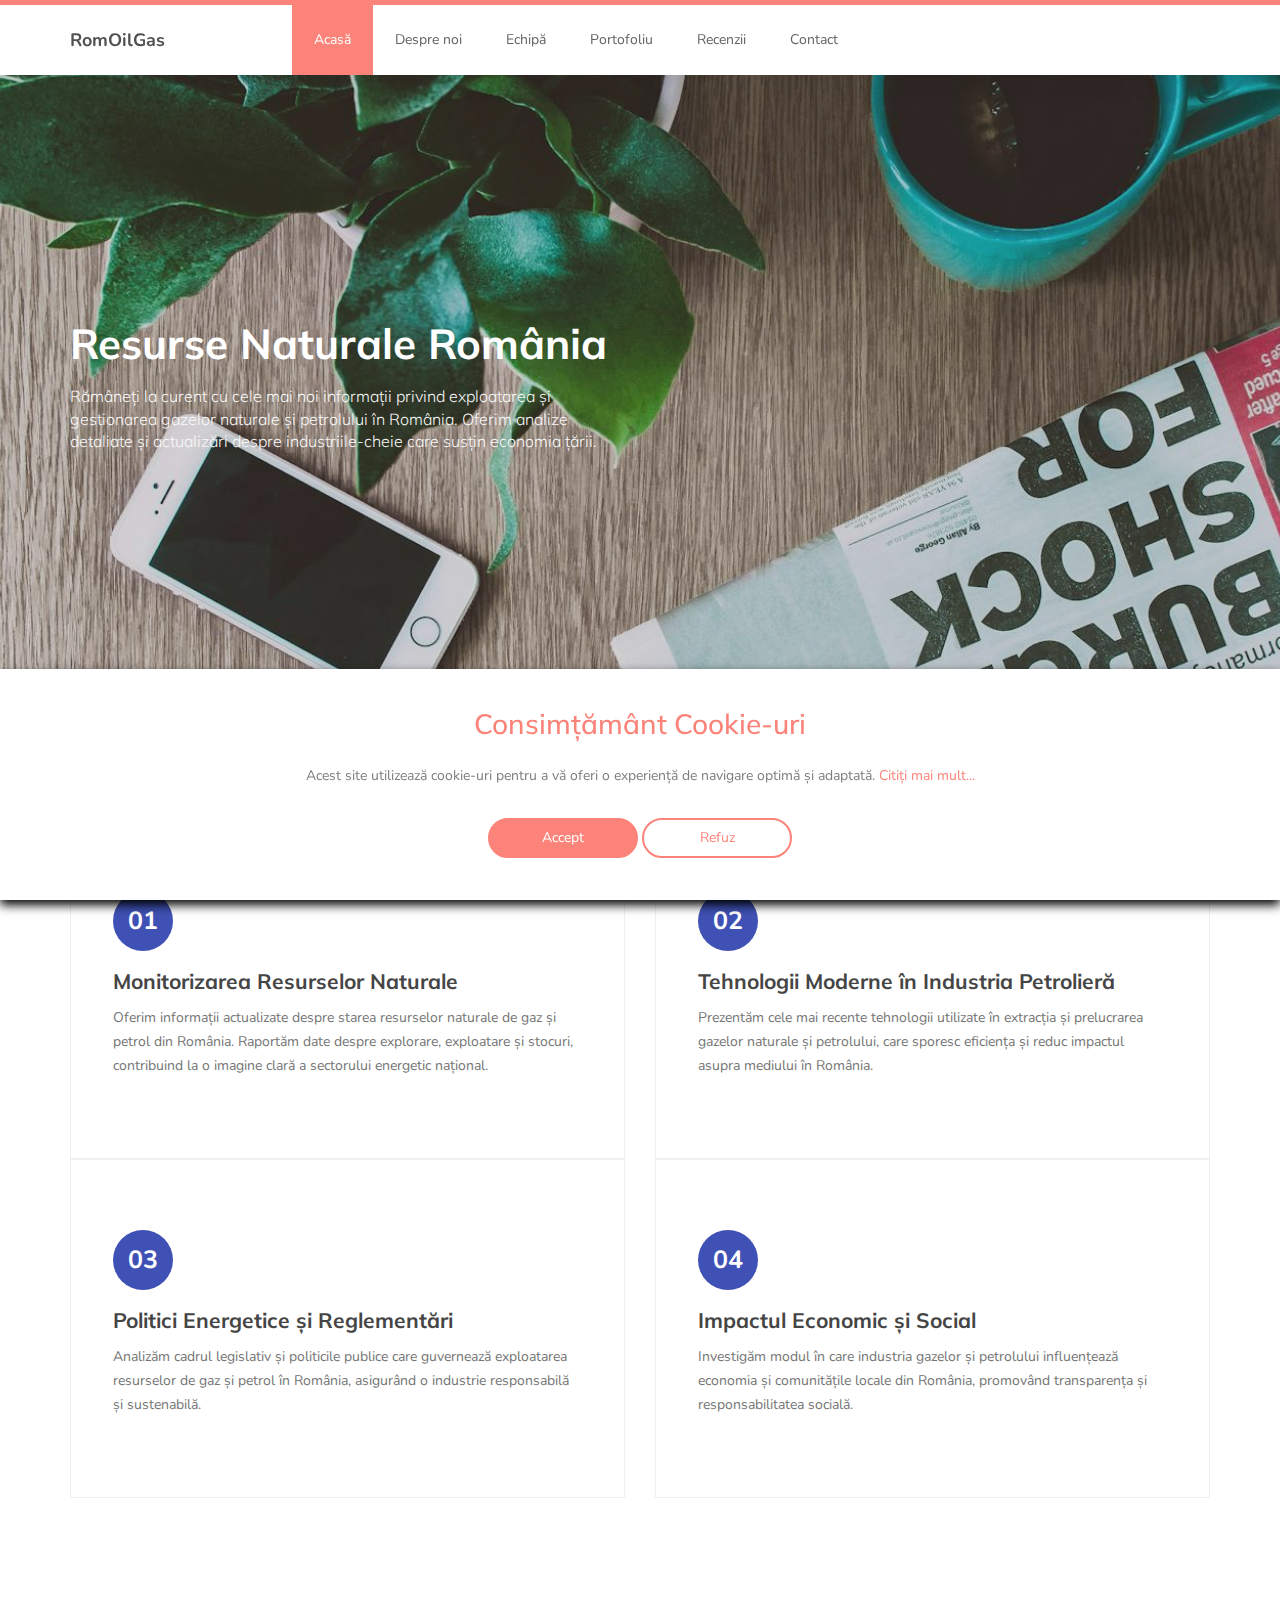
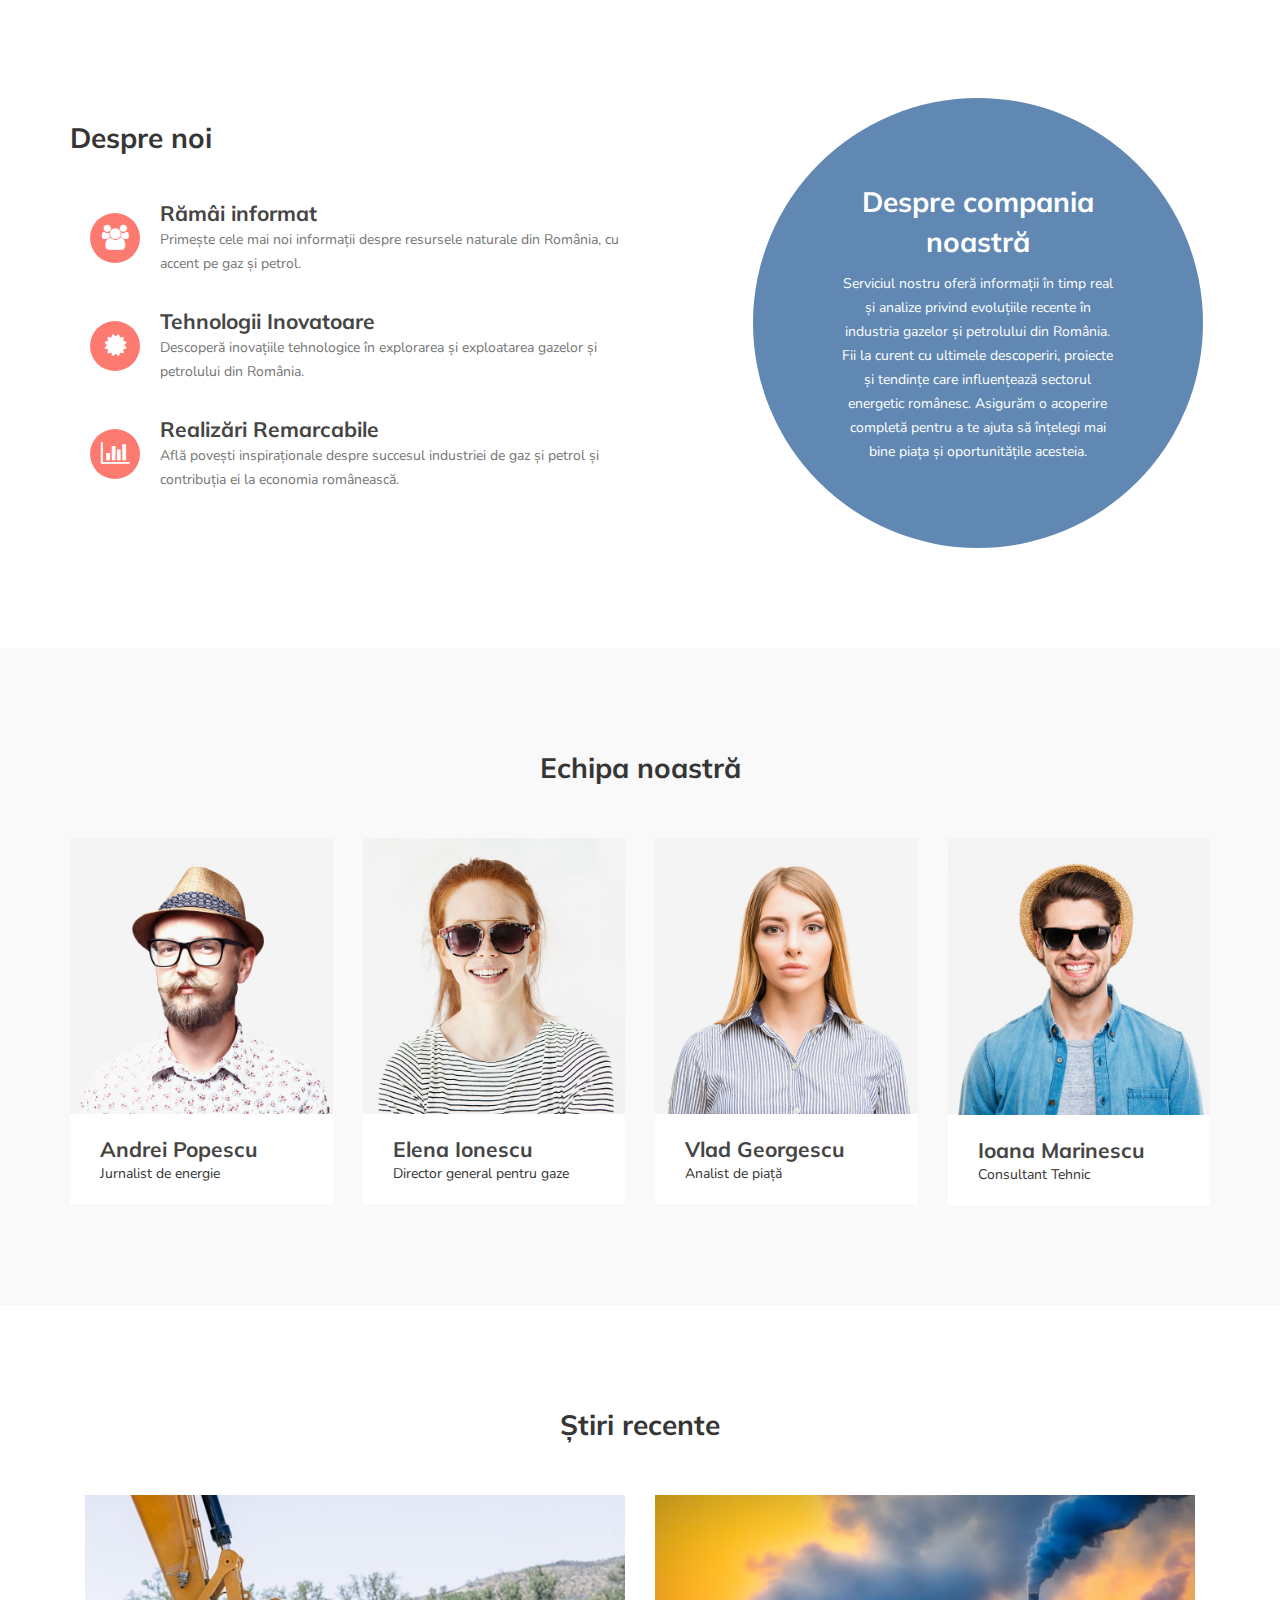
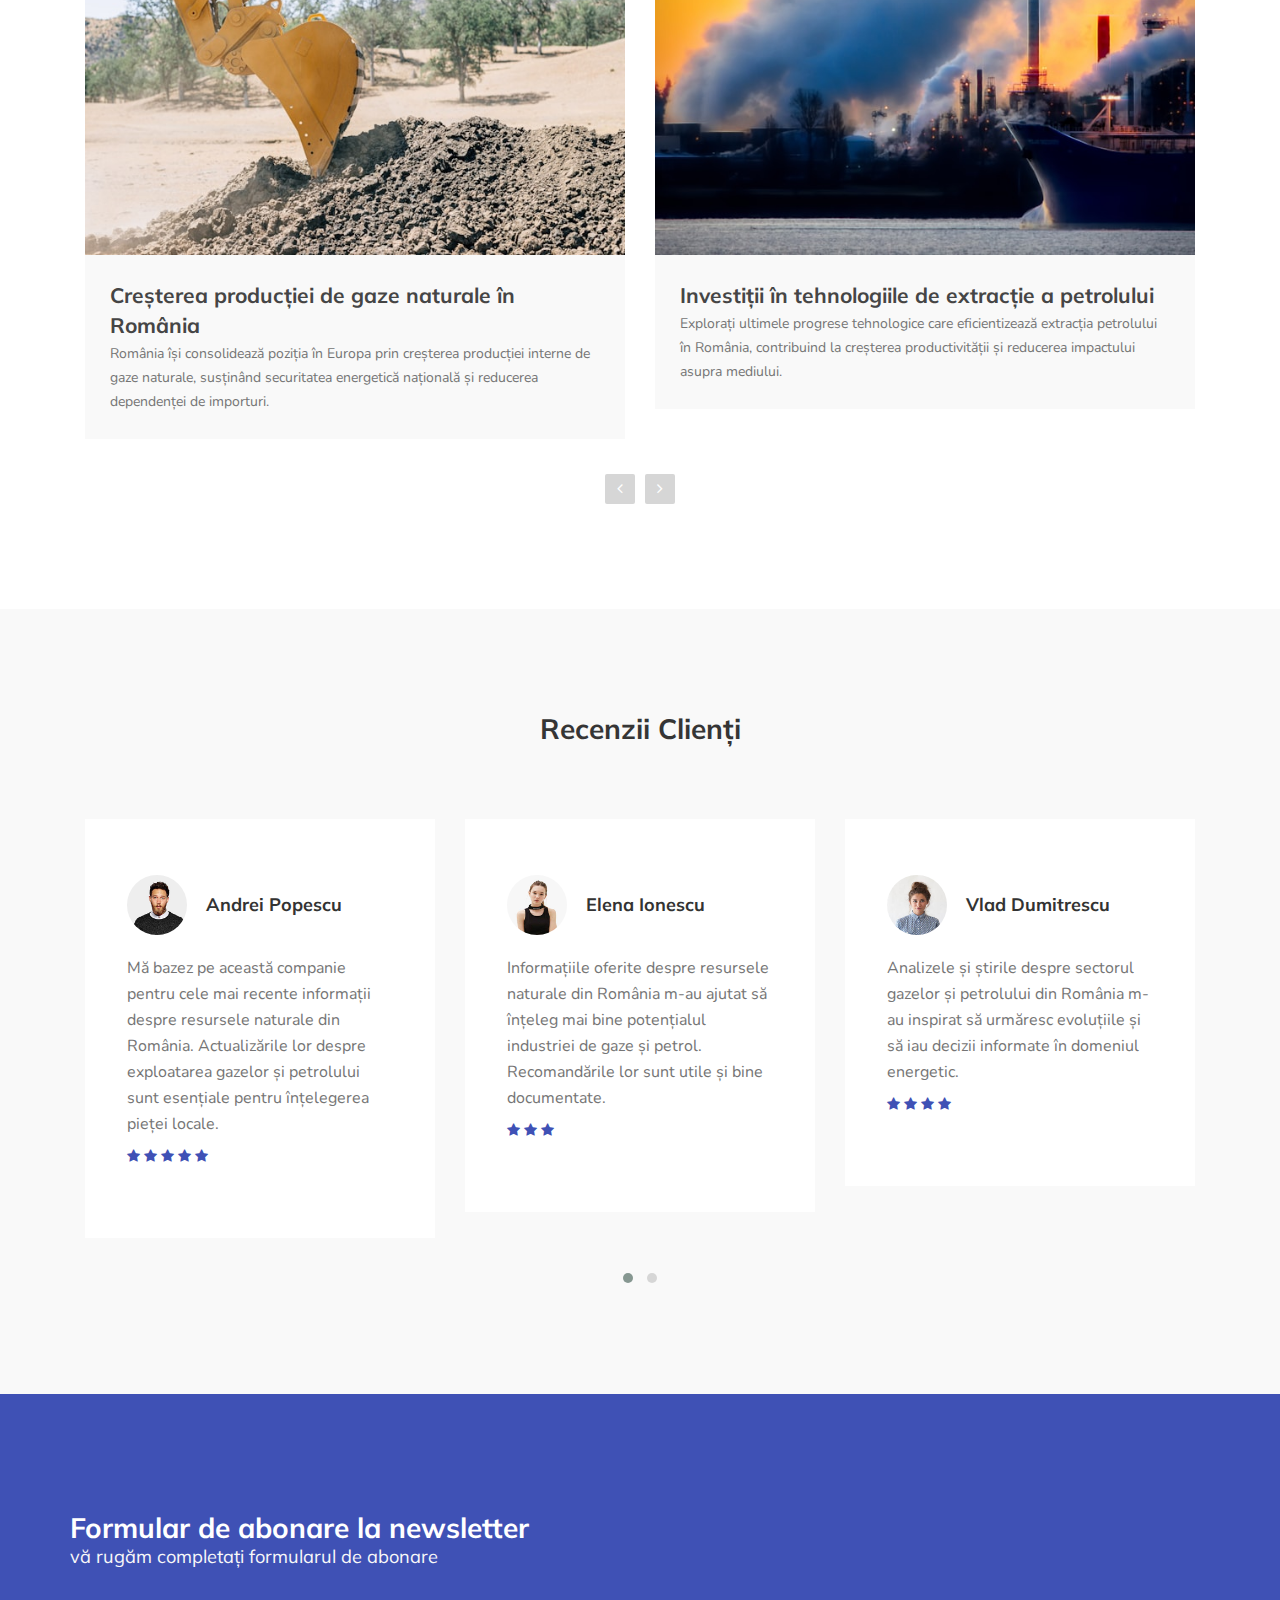
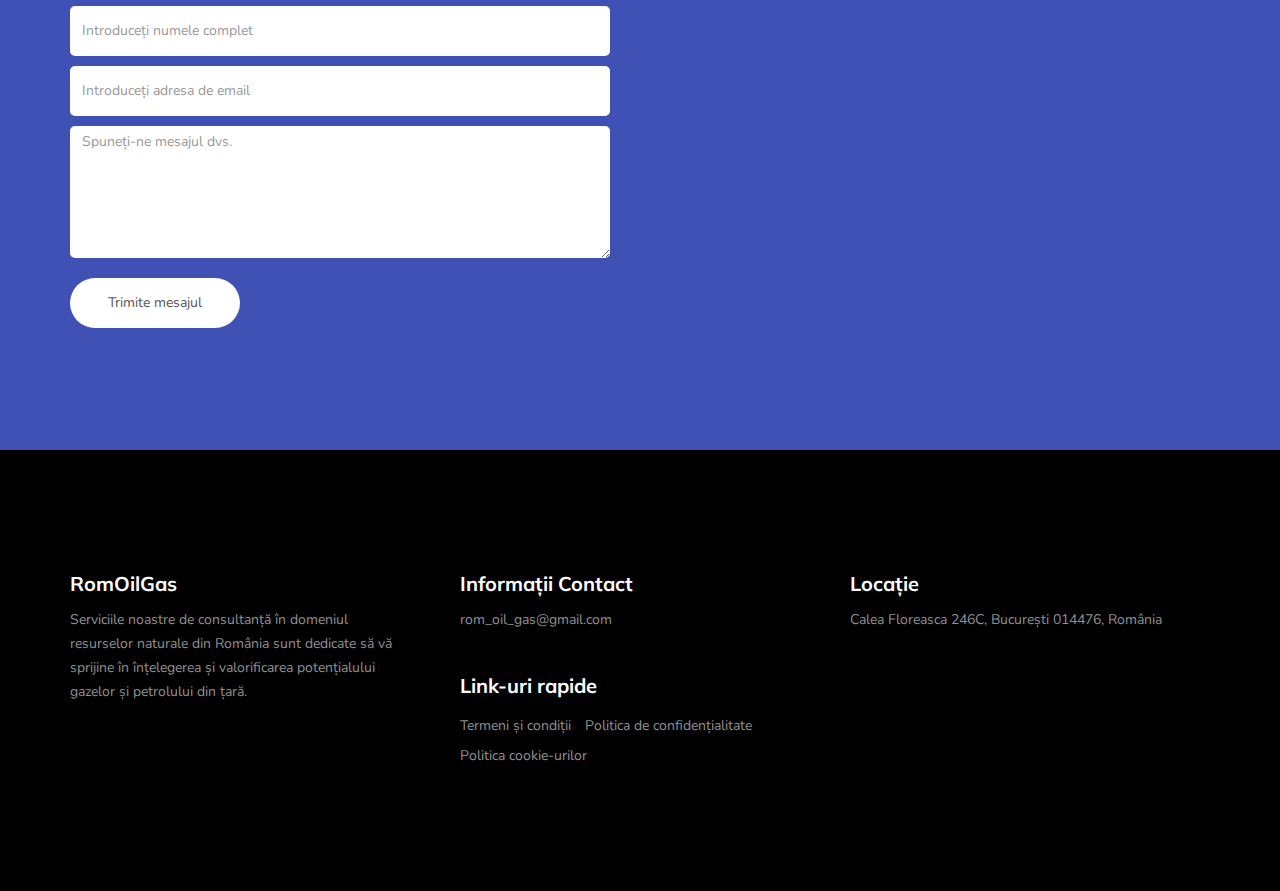
<file: index.html>
<!DOCTYPE html>
<html dir="auto" lang="en">
    <head>
        <title>RomOilGas</title>

        <meta charset="UTF-8" />
        <meta http-equiv="X-UA-Compatible" content="IE=Edge" />
        <meta
            name="description"
            content="Informații detaliate și actualizate despre resursele naturale ale României, cu accent pe gazele naturale și petrol. Descoperiți date despre extracție, producție și impactul industriei energetice în România."
        />
        <meta
            name="keywords"
            content="resurse naturale România, gaz natural România, petrol România, extracție gaze, producție petrol, energie românească, industrie petrolieră, resurse energetice România"
        />
        <meta name="author" content="Andrei Popescu" />

        <meta
            name="viewport"
            content="width=device-width, initial-scale=1, maximum-scale=1"
        />

        <link rel="icon" href="images/logo.png" />
        <link rel="stylesheet" href="css/bootstrap.min.css" />
        <link rel="stylesheet" href="css/font-awesome.min.css" />
        <link rel="stylesheet" href="css/owl.carousel.css" />
        <link rel="stylesheet" href="css/owl.theme.default.min.css" />

        <!-- MAIN CSS -->
        <link rel="stylesheet" href="css/templatemo-style.css" />
    </head>
    <body
        id="top"
        data-spy="scroll"
        data-target=".navbar-collapse"
        data-offset="50"
    >
        <!-- PRE LOADER -->
        <section class="preloader">
            <div class="spinner">
                <span class="spinner-rotate"></span>
            </div>
        </section>

        <!-- MENU -->
        <section
            class="navbar custom-navbar navbar-fixed-top"
            role="navigation"
        >
            <div class="container">
                <div class="navbar-header">
                    <button
                        class="navbar-toggle"
                        data-toggle="collapse"
                        data-target=".navbar-collapse"
                    >
                        <span class="icon icon-bar"></span>
                        <span class="icon icon-bar"></span>
                        <span class="icon icon-bar"></span>
                    </button>

                    <!-- lOGO TEXT HERE -->
                    <a href="index.html" class="navbar-brand">RomOilGas</a>
                </div>

                <!-- MENU LINKS -->
                <div class="collapse navbar-collapse">
                    <ul class="nav navbar-nav navbar-nav-first">
                        <li><a href="#top" class="smoothScroll">Acasă</a></li>
                        <li>
                            <a href="#about" class="smoothScroll">Despre noi</a>
                        </li>
                        <li>
                            <a href="#team" class="smoothScroll">Echipă</a>
                        </li>
                        <li>
                            <a href="#courses" class="smoothScroll"
                                >Portofoliu</a
                            >
                        </li>
                        <li>
                            <a href="#testimonial" class="smoothScroll"
                                >Recenzii</a
                            >
                        </li>
                        <li>
                            <a href="#contact" class="smoothScroll">Contact</a>
                        </li>
                    </ul>
                </div>
            </div>
        </section>

        <!-- HOME -->
        <section id="home">
            <div class="row">
                <div class="owl-carousel owl-theme home-slider">
                    <div class="item item-first">
                        <div class="caption">
                            <div class="container">
                                <div class="col-md-6 col-sm-12">
                                    <h1>Resurse Naturale România</h1>
                                    <h3>
                                        Rămâneți la curent cu cele mai noi
                                        informații privind exploatarea și
                                        gestionarea gazelor naturale și
                                        petrolului în România. Oferim analize
                                        detaliate și actualizări despre
                                        industriile-cheie care susțin economia
                                        țării.
                                    </h3>
                                </div>
                            </div>
                        </div>
                    </div>

                    <div class="item item-second">
                        <div class="caption">
                            <div class="container">
                                <div class="col-md-6 col-sm-12">
                                    <h1>Industria Gazelor și Petrolului</h1>
                                    <h3>
                                        Explorați sectorul gazelor naturale și
                                        petrolului, cu informații despre
                                        metodele moderne de extracție,
                                        tehnologii și reglementările actuale ce
                                        influențează piața energetică
                                        românească.
                                    </h3>
                                </div>
                            </div>
                        </div>
                    </div>

                    <div class="item item-third">
                        <div class="caption">
                            <div class="container">
                                <div class="col-md-6 col-sm-12">
                                    <h1>Dezvoltarea Durabilă în Energie</h1>
                                    <h3>
                                        Aflați cum România valorifică
                                        responsabil resursele naturale de gaz și
                                        petrol pentru a asigura o dezvoltare
                                        durabilă și pentru a sprijini tranziția
                                        energetică a țării.
                                    </h3>
                                </div>
                            </div>
                        </div>
                    </div>
                </div>
            </div>
        </section>

        <!-- FEATURE -->
        <section id="feature">
            <div class="container">
                <div class="row">
                    <div class="col-md-6 col-sm-6">
                        <div class="feature-thumb">
                            <span>01</span>
                            <h3>Monitorizarea Resurselor Naturale</h3>
                            <p>
                                Oferim informații actualizate despre starea
                                resurselor naturale de gaz și petrol din
                                România. Raportăm date despre explorare,
                                exploatare și stocuri, contribuind la o imagine
                                clară a sectorului energetic național.
                            </p>
                        </div>
                    </div>

                    <div class="col-md-6 col-sm-6">
                        <div class="feature-thumb">
                            <span>02</span>
                            <h3>Tehnologii Moderne în Industria Petrolieră</h3>
                            <p>
                                Prezentăm cele mai recente tehnologii utilizate
                                în extracția și prelucrarea gazelor naturale și
                                petrolului, care sporesc eficiența și reduc
                                impactul asupra mediului în România.
                            </p>
                        </div>
                    </div>

                    <div class="col-md-6 col-sm-6">
                        <div class="feature-thumb">
                            <span>03</span>
                            <h3>Politici Energetice și Reglementări</h3>
                            <p>
                                Analizăm cadrul legislativ și politicile publice
                                care guvernează exploatarea resurselor de gaz și
                                petrol în România, asigurând o industrie
                                responsabilă și sustenabilă.
                            </p>
                        </div>
                    </div>

                    <div class="col-md-6 col-sm-6">
                        <div class="feature-thumb">
                            <span>04</span>
                            <h3>Impactul Economic și Social</h3>
                            <p>
                                Investigăm modul în care industria gazelor și
                                petrolului influențează economia și comunitățile
                                locale din România, promovând transparența și
                                responsabilitatea socială.
                            </p>
                        </div>
                    </div>
                </div>
            </div>
        </section>

        <!-- ABOUT -->
        <section id="about">
            <div class="container">
                <div class="row">
                    <div class="col-md-6 col-sm-12">
                        <div class="about-info">
                            <h2>Despre noi</h2>

                            <figure>
                                <span><i class="fa fa-users"></i></span>
                                <figcaption>
                                    <h3>Rămâi informat</h3>
                                    <p>
                                        Primește cele mai noi informații despre
                                        resursele naturale din România, cu
                                        accent pe gaz și petrol.
                                    </p>
                                </figcaption>
                            </figure>

                            <figure>
                                <span><i class="fa fa-certificate"></i></span>
                                <figcaption>
                                    <h3>Tehnologii Inovatoare</h3>
                                    <p>
                                        Descoperă inovațiile tehnologice în
                                        explorarea și exploatarea gazelor și
                                        petrolului din România.
                                    </p>
                                </figcaption>
                            </figure>

                            <figure>
                                <span><i class="fa fa-bar-chart-o"></i></span>
                                <figcaption>
                                    <h3>Realizări Remarcabile</h3>
                                    <p>
                                        Află povești inspiraționale despre
                                        succesul industriei de gaz și petrol și
                                        contribuția ei la economia românească.
                                    </p>
                                </figcaption>
                            </figure>
                        </div>
                    </div>

                    <div class="col-md-offset-1 col-md-4 col-sm-12">
                        <div class="entry-form">
                            <form action="#" method="post">
                                <h2>Despre compania noastră</h2>
                                <p style="color: #fff">
                                    Serviciul nostru oferă informații în timp
                                    real și analize privind evoluțiile recente
                                    în industria gazelor și petrolului din
                                    România. Fii la curent cu ultimele
                                    descoperiri, proiecte și tendințe care
                                    influențează sectorul energetic românesc.
                                    Asigurăm o acoperire completă pentru a te
                                    ajuta să înțelegi mai bine piața și
                                    oportunitățile acesteia.
                                </p>
                            </form>
                        </div>
                    </div>
                </div>
            </div>
        </section>

        <!-- TEAM -->
        <section id="team">
            <div class="container">
                <div class="row">
                    <div class="col-md-12 col-sm-12">
                        <div class="section-title">
                            <h2>Echipa noastră</h2>
                        </div>
                    </div>

                    <div class="col-md-3 col-sm-6">
                        <div class="team-thumb">
                            <div class="team-image">
                                <img
                                    src="images/author-image1.jpg"
                                    class="img-responsive"
                                    alt=""
                                />
                            </div>
                            <div class="team-info">
                                <h3>Andrei Popescu</h3>
                                <span>Jurnalist de energie</span>
                            </div>
                        </div>
                    </div>

                    <div class="col-md-3 col-sm-6">
                        <div class="team-thumb">
                            <div class="team-image">
                                <img
                                    src="images/author-image2.jpg"
                                    class="img-responsive"
                                    alt=""
                                />
                            </div>
                            <div class="team-info">
                                <h3>Elena Ionescu</h3>
                                <span>Director general pentru gaze</span>
                            </div>
                        </div>
                    </div>

                    <div class="col-md-3 col-sm-6">
                        <div class="team-thumb">
                            <div class="team-image">
                                <img
                                    src="images/author-image3.jpg"
                                    class="img-responsive"
                                    alt=""
                                />
                            </div>
                            <div class="team-info">
                                <h3>Vlad Georgescu</h3>
                                <span>Analist de piață</span>
                            </div>
                        </div>
                    </div>

                    <div class="col-md-3 col-sm-6">
                        <div class="team-thumb">
                            <div class="team-image">
                                <img
                                    src="images/author-image4.jpg"
                                    class="img-responsive"
                                    alt=""
                                />
                            </div>
                            <div class="team-info">
                                <h3>Ioana Marinescu</h3>
                                <span>Consultant Tehnic</span>
                            </div>
                        </div>
                    </div>
                </div>
            </div>
        </section>

        <!-- Courses -->
        <section id="courses">
            <div class="container">
                <div class="row">
                    <div class="col-md-12 col-sm-12">
                        <div class="section-title">
                            <h2>Știri recente</h2>
                        </div>

                        <div class="owl-carousel owl-theme owl-courses">
                            <div class="col-md-4 col-sm-4">
                                <div class="item">
                                    <div class="courses-thumb">
                                        <div class="courses-top">
                                            <div class="courses-image">
                                                <img
                                                    src="images/courses-image1.jpg"
                                                    class="img-responsive"
                                                    alt=""
                                                />
                                            </div>
                                        </div>

                                        <div class="courses-detail">
                                            <h3>
                                                <a href="#"
                                                    >Creșterea producției de
                                                    gaze naturale în România</a
                                                >
                                            </h3>
                                            <p>
                                                România își consolidează poziția
                                                în Europa prin creșterea
                                                producției interne de gaze
                                                naturale, susținând securitatea
                                                energetică națională și
                                                reducerea dependenței de
                                                importuri.
                                            </p>
                                        </div>
                                    </div>
                                </div>
                            </div>

                            <div class="col-md-4 col-sm-4">
                                <div class="item">
                                    <div class="courses-thumb">
                                        <div class="courses-top">
                                            <div class="courses-image">
                                                <img
                                                    src="images/courses-image2.jpg"
                                                    class="img-responsive"
                                                    alt=""
                                                />
                                            </div>
                                        </div>

                                        <div class="courses-detail">
                                            <h3>
                                                <a href="#"
                                                    >Investiții în tehnologiile
                                                    de extracție a petrolului</a
                                                >
                                            </h3>
                                            <p>
                                                Explorați ultimele progrese
                                                tehnologice care eficientizează
                                                extracția petrolului în România,
                                                contribuind la creșterea
                                                productivității și reducerea
                                                impactului asupra mediului.
                                            </p>
                                        </div>
                                    </div>
                                </div>
                            </div>

                            <div class="col-md-4 col-sm-4">
                                <div class="item">
                                    <div class="courses-thumb">
                                        <div class="courses-top">
                                            <div class="courses-image">
                                                <img
                                                    src="images/courses-image3.jpg"
                                                    class="img-responsive"
                                                    alt=""
                                                />
                                            </div>
                                        </div>

                                        <div class="courses-detail">
                                            <h3>
                                                <a href="#"
                                                    >Proiecte majore de
                                                    explorare în Marea Neagră</a
                                                >
                                            </h3>
                                            <p>
                                                Află despre ultimele proiecte
                                                offshore din Marea Neagră care
                                                promit să transforme sectorul
                                                gazelor și petrolului în România
                                                prin noi descoperiri și
                                                capacități de producție.
                                            </p>
                                        </div>
                                    </div>
                                </div>
                            </div>

                            <div class="col-md-4 col-sm-4">
                                <div class="item">
                                    <div class="courses-thumb">
                                        <div class="courses-top">
                                            <div class="courses-image">
                                                <img
                                                    src="images/courses-image4.jpg"
                                                    class="img-responsive"
                                                    alt=""
                                                />
                                            </div>
                                        </div>

                                        <div class="courses-detail">
                                            <h3>
                                                <a href="#"
                                                    >Impactul politicilor
                                                    energetice asupra industriei
                                                    gazelor</a
                                                >
                                            </h3>
                                            <p>
                                                Analizăm cum reglementările și
                                                politicile guvernamentale
                                                influențează dezvoltarea
                                                sectorului gazelor naturale în
                                                România, precum și perspectivele
                                                pe termen lung ale industriei.
                                            </p>
                                        </div>
                                    </div>
                                </div>
                            </div>

                            <div class="col-md-4 col-sm-4">
                                <div class="item">
                                    <div class="courses-thumb">
                                        <div class="courses-top">
                                            <div class="courses-image">
                                                <img
                                                    src="images/courses-image5.jpg"
                                                    class="img-responsive"
                                                    alt=""
                                                />
                                            </div>
                                        </div>

                                        <div class="courses-detail">
                                            <h3>
                                                <a href="#"
                                                    >Sustenabilitatea în
                                                    exploatarea resurselor
                                                    petroliere</a
                                                >
                                            </h3>
                                            <p>
                                                Descoperă măsurile și inovațiile
                                                care fac industria petrolieră
                                                din România mai sustenabilă,
                                                reducând emisiile și protejând
                                                mediul înconjurător.
                                            </p>
                                        </div>
                                    </div>
                                </div>
                            </div>
                        </div>
                    </div>
                </div>
            </div>
        </section>

        <!-- TESTIMONIAL -->
        <section id="testimonial">
            <div class="container">
                <div class="row">
                    <div class="col-md-12 col-sm-12">
                        <div class="section-title">
                            <h2>Recenzii Clienți</h2>
                        </div>

                        <div class="owl-carousel owl-theme owl-client">
                            <div class="col-md-4 col-sm-4">
                                <div class="item">
                                    <div class="tst-image">
                                        <img
                                            src="images/tst-image1.jpg"
                                            class="img-responsive"
                                            alt=""
                                        />
                                    </div>
                                    <div class="tst-author">
                                        <h4>Andrei Popescu</h4>
                                    </div>
                                    <p>
                                        Mă bazez pe această companie pentru cele
                                        mai recente informații despre resursele
                                        naturale din România. Actualizările lor
                                        despre exploatarea gazelor și petrolului
                                        sunt esențiale pentru înțelegerea pieței
                                        locale.
                                    </p>
                                    <div class="tst-rating">
                                        <i class="fa fa-star"></i>
                                        <i class="fa fa-star"></i>
                                        <i class="fa fa-star"></i>
                                        <i class="fa fa-star"></i>
                                        <i class="fa fa-star"></i>
                                    </div>
                                </div>
                            </div>

                            <div class="col-md-4 col-sm-4">
                                <div class="item">
                                    <div class="tst-image">
                                        <img
                                            src="images/tst-image2.jpg"
                                            class="img-responsive"
                                            alt=""
                                        />
                                    </div>
                                    <div class="tst-author">
                                        <h4>Elena Ionescu</h4>
                                    </div>
                                    <p>
                                        Informațiile oferite despre resursele
                                        naturale din România m-au ajutat să
                                        înțeleg mai bine potențialul industriei
                                        de gaze și petrol. Recomandările lor
                                        sunt utile și bine documentate.
                                    </p>
                                    <div class="tst-rating">
                                        <i class="fa fa-star"></i>
                                        <i class="fa fa-star"></i>
                                        <i class="fa fa-star"></i>
                                    </div>
                                </div>
                            </div>

                            <div class="col-md-4 col-sm-4">
                                <div class="item">
                                    <div class="tst-image">
                                        <img
                                            src="images/tst-image3.jpg"
                                            class="img-responsive"
                                            alt=""
                                        />
                                    </div>
                                    <div class="tst-author">
                                        <h4>Vlad Dumitrescu</h4>
                                    </div>
                                    <p>
                                        Analizele și știrile despre sectorul
                                        gazelor și petrolului din România m-au
                                        inspirat să urmăresc evoluțiile și să
                                        iau decizii informate în domeniul
                                        energetic.
                                    </p>
                                    <div class="tst-rating">
                                        <i class="fa fa-star"></i>
                                        <i class="fa fa-star"></i>
                                        <i class="fa fa-star"></i>
                                        <i class="fa fa-star"></i>
                                    </div>
                                </div>
                            </div>

                            <div class="col-md-4 col-sm-4">
                                <div class="item">
                                    <div class="tst-image">
                                        <img
                                            src="images/tst-image4.jpg"
                                            class="img-responsive"
                                            alt=""
                                        />
                                    </div>
                                    <div class="tst-author">
                                        <h4>Ioan Marinescu</h4>
                                    </div>
                                    <p>
                                        Această companie este sursa mea
                                        principală pentru informații despre
                                        piața gazelor naturale și petrolului din
                                        România. Comentariile lor specializate
                                        oferă claritate asupra tendințelor din
                                        industrie.
                                    </p>
                                    <div class="tst-rating">
                                        <i class="fa fa-star"></i>
                                        <i class="fa fa-star"></i>
                                        <i class="fa fa-star"></i>
                                        <i class="fa fa-star"></i>
                                    </div>
                                </div>
                            </div>
                        </div>
                    </div>
                </div>
            </div>
        </section>

        <!-- CONTACT -->
        <section id="contact">
            <div class="container">
                <div class="row">
                    <div class="col-md-6 col-sm-12">
                        <form
                            id="contact-form"
                            role="form"
                            action="thanks.html"
                            method="get"
                        >
                            <div class="section-title">
                                <h2>
                                    Formular de abonare la newsletter
                                    <small
                                        >vă rugăm completați formularul de
                                        abonare</small
                                    >
                                </h2>
                            </div>

                            <div class="col-md-12 col-sm-12">
                                <input
                                    type="text"
                                    class="form-control"
                                    placeholder="Introduceți numele complet"
                                    name="name"
                                    required
                                />

                                <input
                                    id="email"
                                    type="email"
                                    class="form-control"
                                    placeholder="Introduceți adresa de email"
                                    name="email"
                                    required
                                />

                                <textarea
                                    class="form-control"
                                    rows="6"
                                    placeholder="Spuneți-ne mesajul dvs."
                                    name="message"
                                    required
                                ></textarea>
                            </div>

                            <div class="col-md-4 col-sm-12">
                                <input
                                    type="submit"
                                    class="form-control"
                                    name="send message"
                                    value="Trimite mesajul"
                                    id="submit"
                                />
                            </div>
                        </form>
                    </div>

                    <div class="col-md-6 col-sm-12">
                        <iframe
                            src="https://www.google.com/maps/embed?pb=!1m18!1m12!1m3!1d2085.8257081264737!2d26.101463819650583!3d44.47737370994724!2m3!1f0!2f0!3f0!3m2!1i1024!2i768!4f13.1!3m3!1m2!1s0x40b1f89e68fe733d%3A0x5ce25ffa68c5d09!2sSC%20NIS%20Petrol%20LLC!5e0!3m2!1suk!2sua!4v1747656539978!5m2!1suk!2sua"
                            width="100%"
                            height="450"
                            frameborder="0"
                            style="border: 0"
                            allowfullscreen=""
                            aria-hidden="false"
                            tabindex="0"
                        ></iframe>
                    </div>
                </div>
            </div>
        </section>

        <!-- FOOTER -->
        <footer id="footer">
            <div class="container">
                <div class="row">
                    <div class="col-md-4 col-sm-6">
                        <div class="footer-info">
                            <div class="section-title">
                                <h2>RomOilGas</h2>
                            </div>
                            <address>
                                <p>
                                    Serviciile noastre de consultanță în
                                    domeniul resurselor naturale din România
                                    sunt dedicate să vă sprijine în înțelegerea
                                    și valorificarea potențialului gazelor și
                                    petrolului din țară.
                                </p>
                            </address>
                        </div>
                    </div>

                    <div class="col-md-4 col-sm-6">
                        <div class="footer-info">
                            <div class="section-title">
                                <h2>Informații Contact</h2>
                            </div>
                            <address>
                                <p>
                                    <a href="mailto:youremail.co"
                                        >rom_oil_gas@gmail.com</a
                                    >
                                </p>
                            </address>

                            <div class="footer_menu">
                                <h2>Link-uri rapide</h2>
                                <ul>
                                    <li>
                                        <a href="terms-of-use.html"
                                            >Termeni și condiții</a
                                        >
                                    </li>
                                    <li>
                                        <a href="privacy-policy.html"
                                            >Politica de confidențialitate</a
                                        >
                                    </li>
                                    <li>
                                        <a href="cookie-policy.html"
                                            >Politica cookie-urilor</a
                                        >
                                    </li>
                                </ul>
                            </div>
                        </div>
                    </div>

                    <div class="col-md-4 col-sm-12">
                        <div class="footer-info newsletter-form">
                            <div class="section-title">
                                <h2>Locație</h2>
                            </div>
                            <div>
                                <p>
                                    Calea Floreasca 246C, București 014476,
                                    România
                                </p>
                            </div>
                        </div>
                    </div>
                </div>
            </div>
        </footer>

        <!-- Cookie banner -->
        <div class="cookie-wrapper show">
            <header>
                <i class="bx bx-cookie"></i>
                <h2 style="text-align: center">Consimțământ Cookie-uri</h2>
            </header>

            <div class="data">
                <p>
                    Acest site utilizează cookie-uri pentru a vă oferi o
                    experiență de navigare optimă și adaptată.
                    <a href="cookie-policy.html">Citiți mai mult...</a>
                </p>
            </div>

            <div class="buttons">
                <button class="cookie-button" id="acceptBtn">Accept</button>
                <button class="cookie-button" id="declineBtn">Refuz</button>
            </div>
        </div>
        <!-- End Cookie banner -->

        <!-- SCRIPTS -->
        <script src="https://code.jquery.com/jquery-3.6.0.min.js"></script>
        <script src="https://ajax.googleapis.com/ajax/libs/bootstrap/3.4.1/js/bootstrap.min.js"></script>
        <script src="js/owl.carousel.min.js"></script>
        <script src="js/smoothscroll.js"></script>
        <script src="js/custom.js"></script>
        <script src="js/cookiebanner.js"></script>
    </body>
</html>
</file>
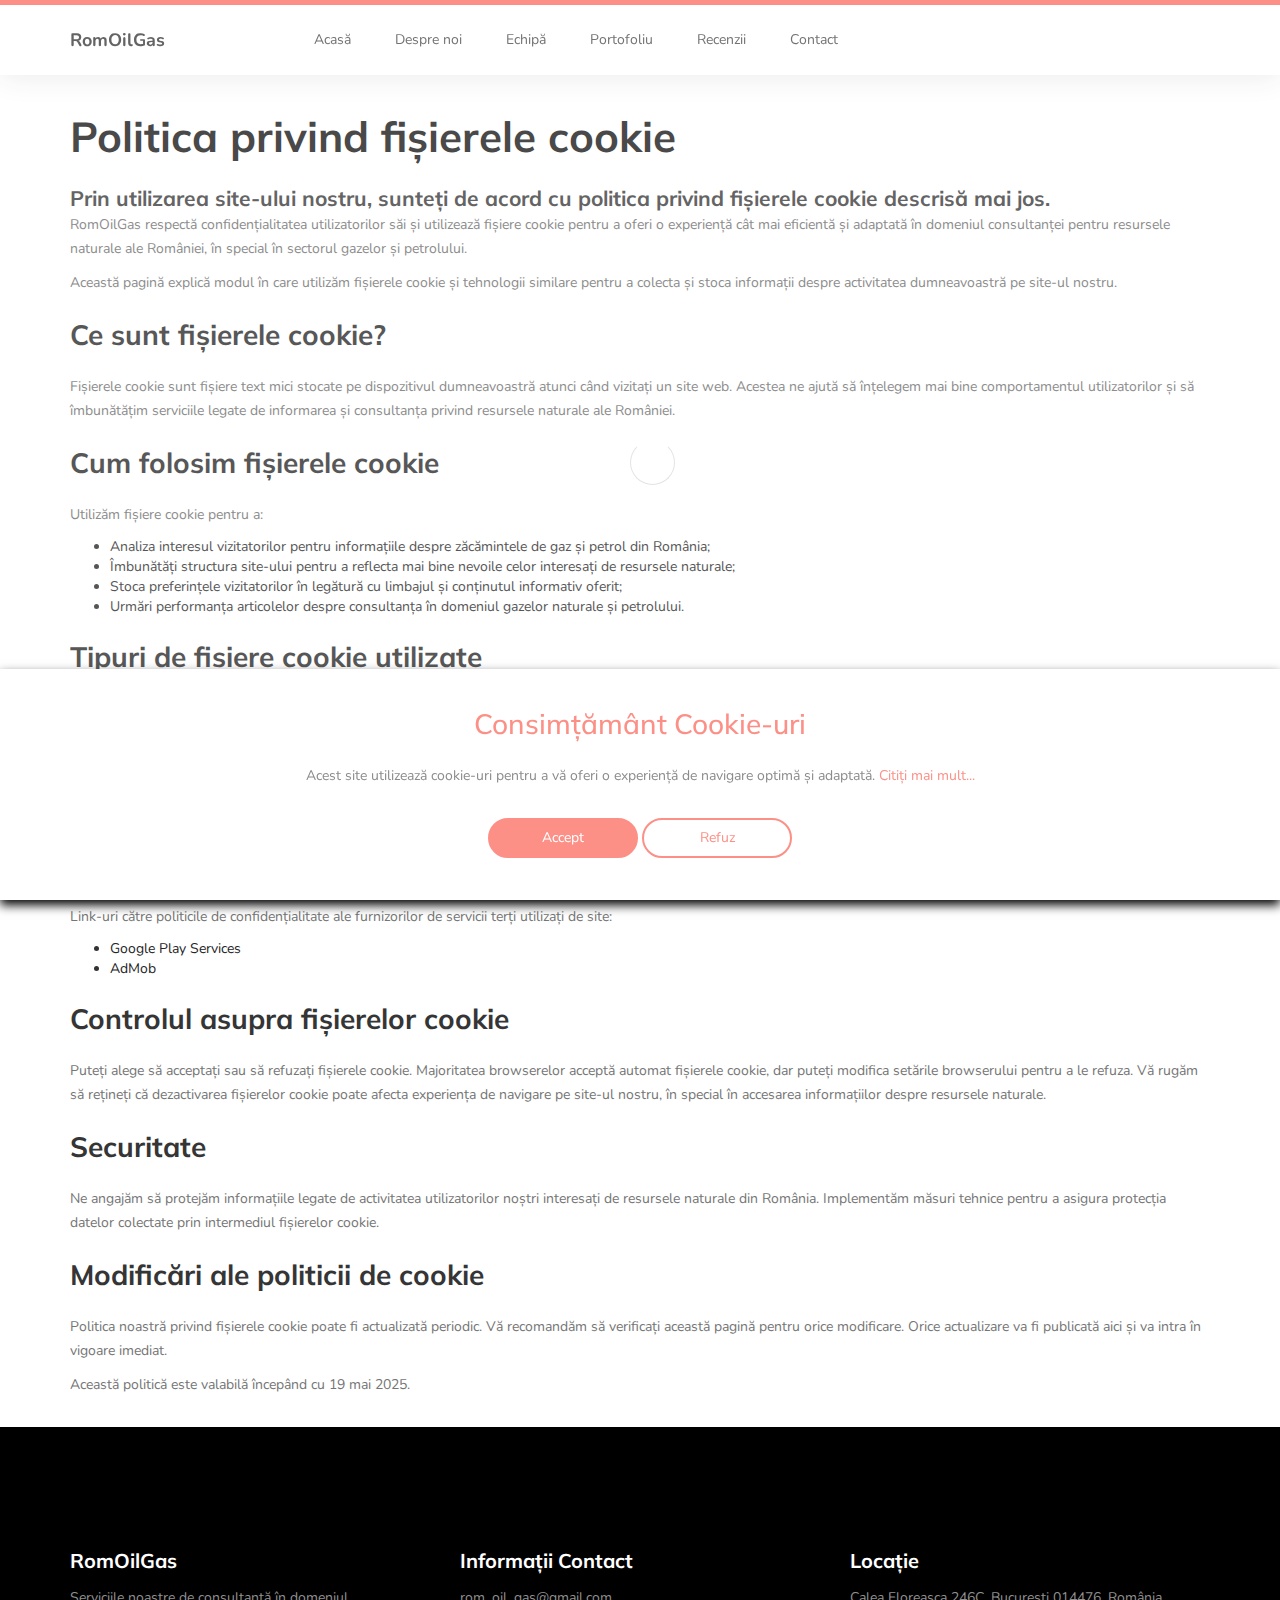
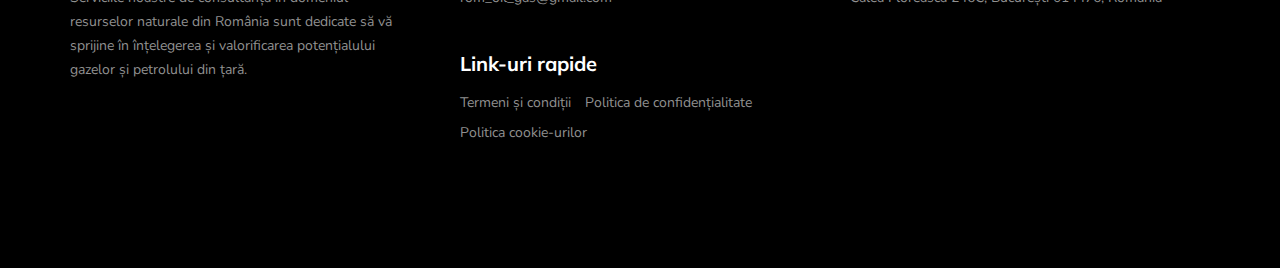
<file: cookie-policy.html>
<!DOCTYPE html>
<html dir="auto" lang="en">
    <head>
        <title>RomOilGas</title>

        <meta charset="UTF-8" />
        <meta http-equiv="X-UA-Compatible" content="IE=Edge" />
        <meta
            name="description"
            content="Informații detaliate și actualizate despre resursele naturale ale României, cu accent pe gazele naturale și petrol. Descoperiți date despre extracție, producție și impactul industriei energetice în România."
        />
        <meta
            name="keywords"
            content="resurse naturale România, gaz natural România, petrol România, extracție gaze, producție petrol, energie românească, industrie petrolieră, resurse energetice România"
        />
        <meta name="author" content="Andrei Popescu" />

        <meta
            name="viewport"
            content="width=device-width, initial-scale=1, maximum-scale=1"
        />

        <link rel="icon" href="images/logo.png" />
        <link rel="stylesheet" href="css/bootstrap.min.css" />
        <link rel="stylesheet" href="css/font-awesome.min.css" />
        <link rel="stylesheet" href="css/owl.carousel.css" />
        <link rel="stylesheet" href="css/owl.theme.default.min.css" />

        <!-- MAIN CSS -->
        <link rel="stylesheet" href="css/templatemo-style.css" />
    </head>
    <body
        id="top"
        data-spy="scroll"
        data-target=".navbar-collapse"
        data-offset="50"
    >
        <!-- PRE LOADER -->
        <section class="preloader">
            <div class="spinner">
                <span class="spinner-rotate"></span>
            </div>
        </section>

        <!-- MENU -->
        <section
            class="navbar custom-navbar navbar-fixed-top"
            role="navigation"
        >
            <div class="container">
                <div class="navbar-header">
                    <button
                        class="navbar-toggle"
                        data-toggle="collapse"
                        data-target=".navbar-collapse"
                    >
                        <span class="icon icon-bar"></span>
                        <span class="icon icon-bar"></span>
                        <span class="icon icon-bar"></span>
                    </button>

                    <!-- lOGO TEXT HERE -->
                    <a href="index.html" class="navbar-brand">RomOilGas</a>
                </div>

                <!-- MENU LINKS -->
                <div class="collapse navbar-collapse">
                    <ul class="nav navbar-nav navbar-nav-first">
                        <li>
                            <a href="index.html" class="smoothScroll">Acasă</a>
                        </li>
                        <li>
                            <a href="index.html#about" class="smoothScroll"
                                >Despre noi</a
                            >
                        </li>
                        <li>
                            <a href="index.html#team" class="smoothScroll"
                                >Echipă</a
                            >
                        </li>
                        <li>
                            <a href="index.html#courses" class="smoothScroll"
                                >Portofoliu</a
                            >
                        </li>
                        <li>
                            <a
                                href="index.html#testimonial"
                                class="smoothScroll"
                                >Recenzii</a
                            >
                        </li>
                        <li>
                            <a href="index.html#contact" class="smoothScroll"
                                >Contact</a
                            >
                        </li>
                    </ul>
                </div>
            </div>
        </section>
        <main>
            <article class="container">
                <div class="page__content" style="padding: 20px 0px">
                    <h1 style="margin-bottom: 20px" class="page__title">
                        Politica privind fișierele cookie
                    </h1>
                    <h3 id="acceptarea-politicii-de-cookie">
                        Prin utilizarea site-ului nostru, sunteți de acord cu
                        politica privind fișierele cookie descrisă mai jos.
                    </h3>
                    <p>
                        RomOilGas respectă confidențialitatea utilizatorilor săi
                        și utilizează fișiere cookie pentru a oferi o experiență
                        cât mai eficientă și adaptată în domeniul consultanței
                        pentru resursele naturale ale României, în special în
                        sectorul gazelor și petrolului.
                    </p>
                    <p>
                        Această pagină explică modul în care utilizăm fișierele
                        cookie și tehnologii similare pentru a colecta și stoca
                        informații despre activitatea dumneavoastră pe site-ul
                        nostru.
                    </p>
                    <h2 id="ce-sunt-cookie-urile">Ce sunt fișierele cookie?</h2>
                    <p>
                        Fișierele cookie sunt fișiere text mici stocate pe
                        dispozitivul dumneavoastră atunci când vizitați un site
                        web. Acestea ne ajută să înțelegem mai bine
                        comportamentul utilizatorilor și să îmbunătățim
                        serviciile legate de informarea și consultanța privind
                        resursele naturale ale României.
                    </p>
                    <h2 id="cum-folosim-cookie-urile">
                        Cum folosim fișierele cookie
                    </h2>
                    <p>Utilizăm fișiere cookie pentru a:</p>
                    <ul>
                        <li>
                            Analiza interesul vizitatorilor pentru informațiile
                            despre zăcămintele de gaz și petrol din România;
                        </li>
                        <li>
                            Îmbunătăți structura site-ului pentru a reflecta mai
                            bine nevoile celor interesați de resursele naturale;
                        </li>
                        <li>
                            Stoca preferințele vizitatorilor în legătură cu
                            limbajul și conținutul informativ oferit;
                        </li>
                        <li>
                            Urmări performanța articolelor despre consultanța în
                            domeniul gazelor naturale și petrolului.
                        </li>
                    </ul>
                    <h2 id="tipuri-de-cookie-uri">
                        Tipuri de fișiere cookie utilizate
                    </h2>
                    <p>
                        Site-ul nostru poate folosi următoarele tipuri de
                        cookie-uri:
                    </p>
                    <ul>
                        <li>
                            Cookie-uri esențiale: necesare pentru funcționarea
                            corectă a site-ului.
                        </li>
                        <li>
                            Cookie-uri de performanță: pentru a evalua traficul
                            și comportamentul utilizatorilor interesați de gaz
                            și petrol.
                        </li>
                        <li>
                            Cookie-uri funcționale: care permit reținerea
                            preferințelor privind conținutul tehnic din domeniul
                            resurselor naturale.
                        </li>
                    </ul>
                    <h2 id="cookie-uri-terte">Cookie-uri ale terților</h2>
                    <p>
                        Site-ul nostru poate utiliza servicii oferite de terți
                        care folosesc propriile cookie-uri pentru a colecta date
                        despre interacțiunea cu informațiile privind gazele și
                        petrolul din România.
                    </p>
                    <p>
                        Link-uri către politicile de confidențialitate ale
                        furnizorilor de servicii terți utilizați de site:
                    </p>
                    <ul>
                        <li>
                            <a href="https://www.google.com/policies/privacy/"
                                >Google Play Services</a
                            >
                        </li>
                        <li>
                            <a
                                href="https://support.google.com/admob/answer/6128543?hl=en"
                                >AdMob</a
                            >
                        </li>
                    </ul>
                    <h2 id="controlul-cookie-urilor">
                        Controlul asupra fișierelor cookie
                    </h2>
                    <p>
                        Puteți alege să acceptați sau să refuzați fișierele
                        cookie. Majoritatea browserelor acceptă automat
                        fișierele cookie, dar puteți modifica setările
                        browserului pentru a le refuza. Vă rugăm să rețineți că
                        dezactivarea fișierelor cookie poate afecta experiența
                        de navigare pe site-ul nostru, în special în accesarea
                        informațiilor despre resursele naturale.
                    </p>
                    <h2 id="securitate">Securitate</h2>
                    <p>
                        Ne angajăm să protejăm informațiile legate de
                        activitatea utilizatorilor noștri interesați de
                        resursele naturale din România. Implementăm măsuri
                        tehnice pentru a asigura protecția datelor colectate
                        prin intermediul fișierelor cookie.
                    </p>
                    <h2 id="modificari-politica-cookie">
                        Modificări ale politicii de cookie
                    </h2>
                    <p>
                        Politica noastră privind fișierele cookie poate fi
                        actualizată periodic. Vă recomandăm să verificați
                        această pagină pentru orice modificare. Orice
                        actualizare va fi publicată aici și va intra în vigoare
                        imediat.
                    </p>
                    <p>
                        Această politică este valabilă începând cu 19 mai 2025.
                    </p>
                </div>
            </article>
        </main>

        <!-- FOOTER -->
        <footer id="footer">
            <div class="container">
                <div class="row">
                    <div class="col-md-4 col-sm-6">
                        <div class="footer-info">
                            <div class="section-title">
                                <h2>RomOilGas</h2>
                            </div>
                            <address>
                                <p>
                                    Serviciile noastre de consultanță în
                                    domeniul resurselor naturale din România
                                    sunt dedicate să vă sprijine în înțelegerea
                                    și valorificarea potențialului gazelor și
                                    petrolului din țară.
                                </p>
                            </address>
                        </div>
                    </div>

                    <div class="col-md-4 col-sm-6">
                        <div class="footer-info">
                            <div class="section-title">
                                <h2>Informații Contact</h2>
                            </div>
                            <address>
                                <p>
                                    <a href="mailto:youremail.co"
                                        >rom_oil_gas@gmail.com</a
                                    >
                                </p>
                            </address>

                            <div class="footer_menu">
                                <h2>Link-uri rapide</h2>
                                <ul>
                                    <li>
                                        <a href="terms-of-use.html"
                                            >Termeni și condiții</a
                                        >
                                    </li>
                                    <li>
                                        <a href="privacy-policy.html"
                                            >Politica de confidențialitate</a
                                        >
                                    </li>
                                    <li>
                                        <a href="cookie-policy.html"
                                            >Politica cookie-urilor</a
                                        >
                                    </li>
                                </ul>
                            </div>
                        </div>
                    </div>

                    <div class="col-md-4 col-sm-12">
                        <div class="footer-info newsletter-form">
                            <div class="section-title">
                                <h2>Locație</h2>
                            </div>
                            <div>
                                <p>
                                    Calea Floreasca 246C, București 014476,
                                    România
                                </p>
                            </div>
                        </div>
                    </div>
                </div>
            </div>
        </footer>

        <!-- Cookie banner -->
        <div class="cookie-wrapper show">
            <header>
                <i class="bx bx-cookie"></i>
                <h2 style="text-align: center">Consimțământ Cookie-uri</h2>
            </header>

            <div class="data">
                <p>
                    Acest site utilizează cookie-uri pentru a vă oferi o
                    experiență de navigare optimă și adaptată.
                    <a href="cookie-policy.html">Citiți mai mult...</a>
                </p>
            </div>

            <div class="buttons">
                <button class="cookie-button" id="acceptBtn">Accept</button>
                <button class="cookie-button" id="declineBtn">Refuz</button>
            </div>
        </div>
        <!-- End Cookie banner -->

        <!-- SCRIPTS -->
        <script src="https://code.jquery.com/jquery-3.6.0.min.js"></script>
        <script src="https://ajax.googleapis.com/ajax/libs/bootstrap/3.4.1/js/bootstrap.min.js"></script>
        <script src="js/owl.carousel.min.js"></script>
        <script src="js/smoothscroll.js"></script>
        <script src="js/custom.js"></script>
        <script src="js/cookiebanner.js"></script>
    </body>
</html>
</file>
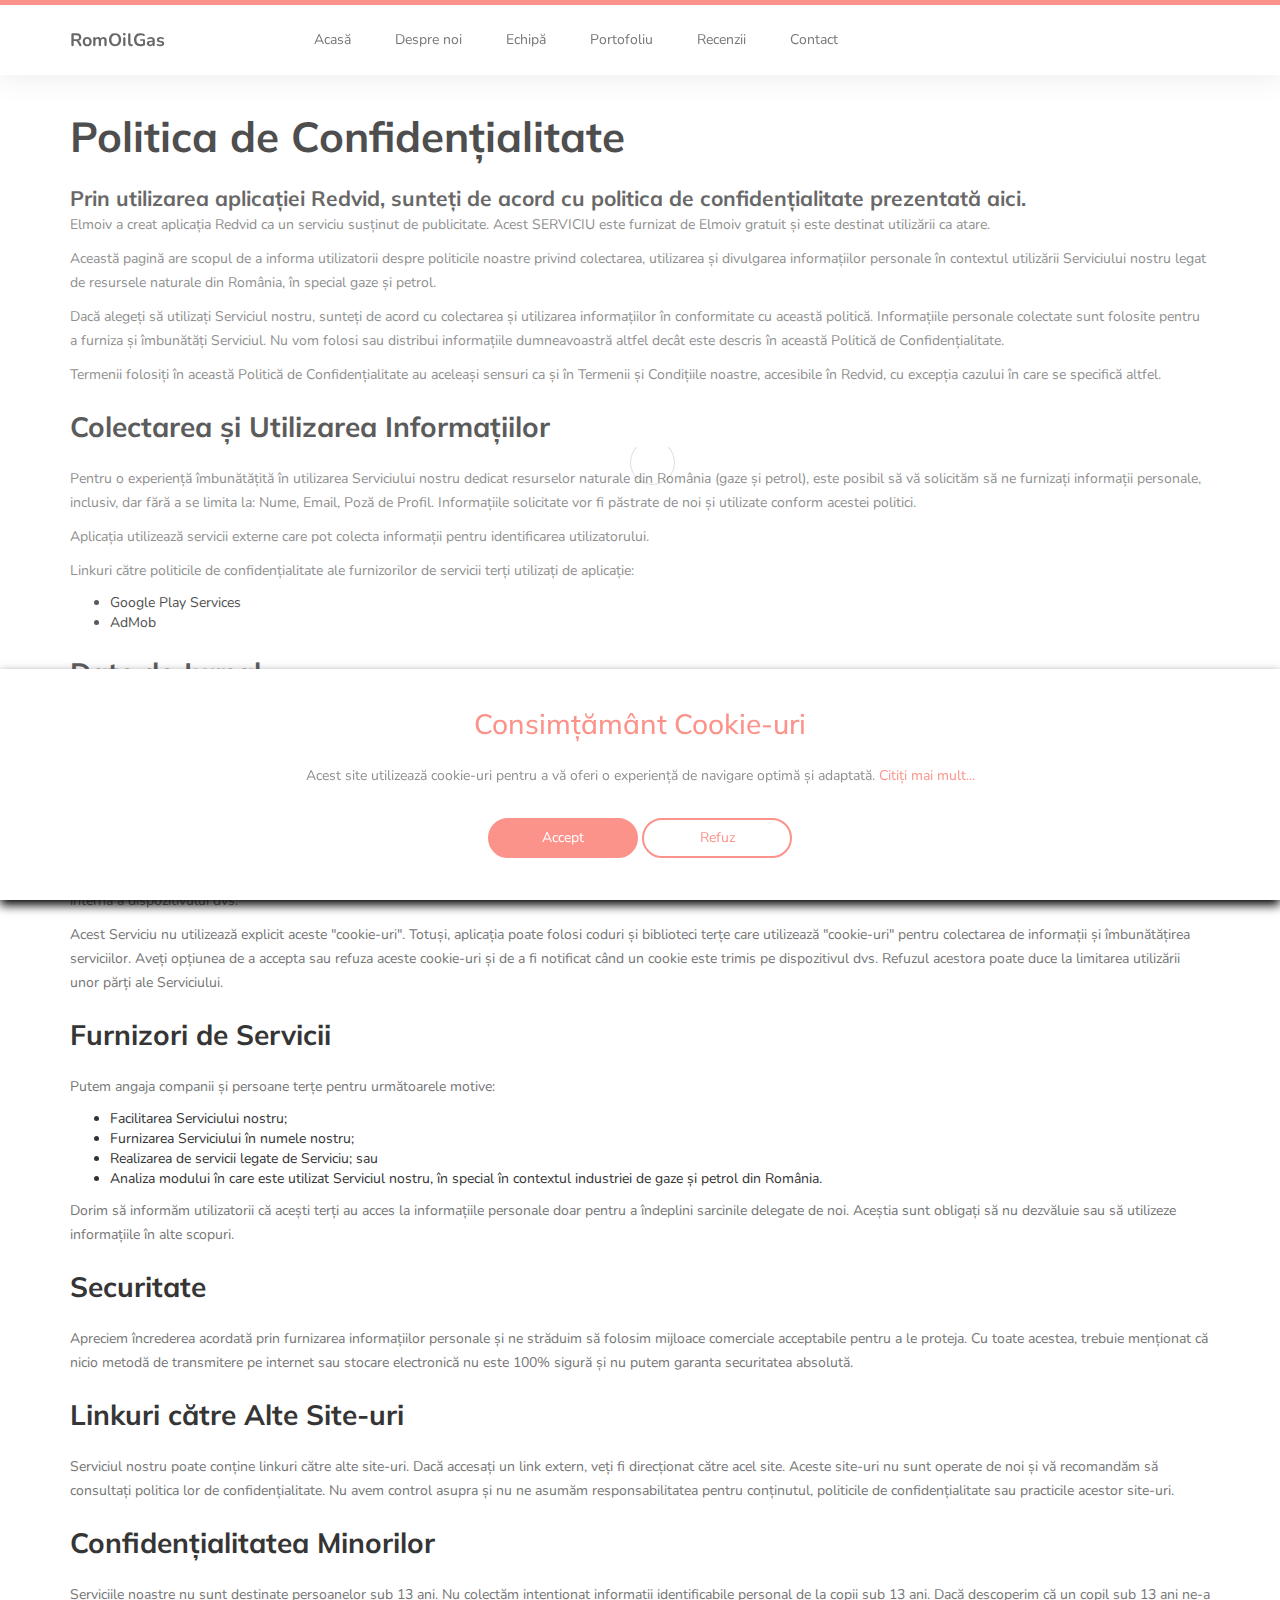
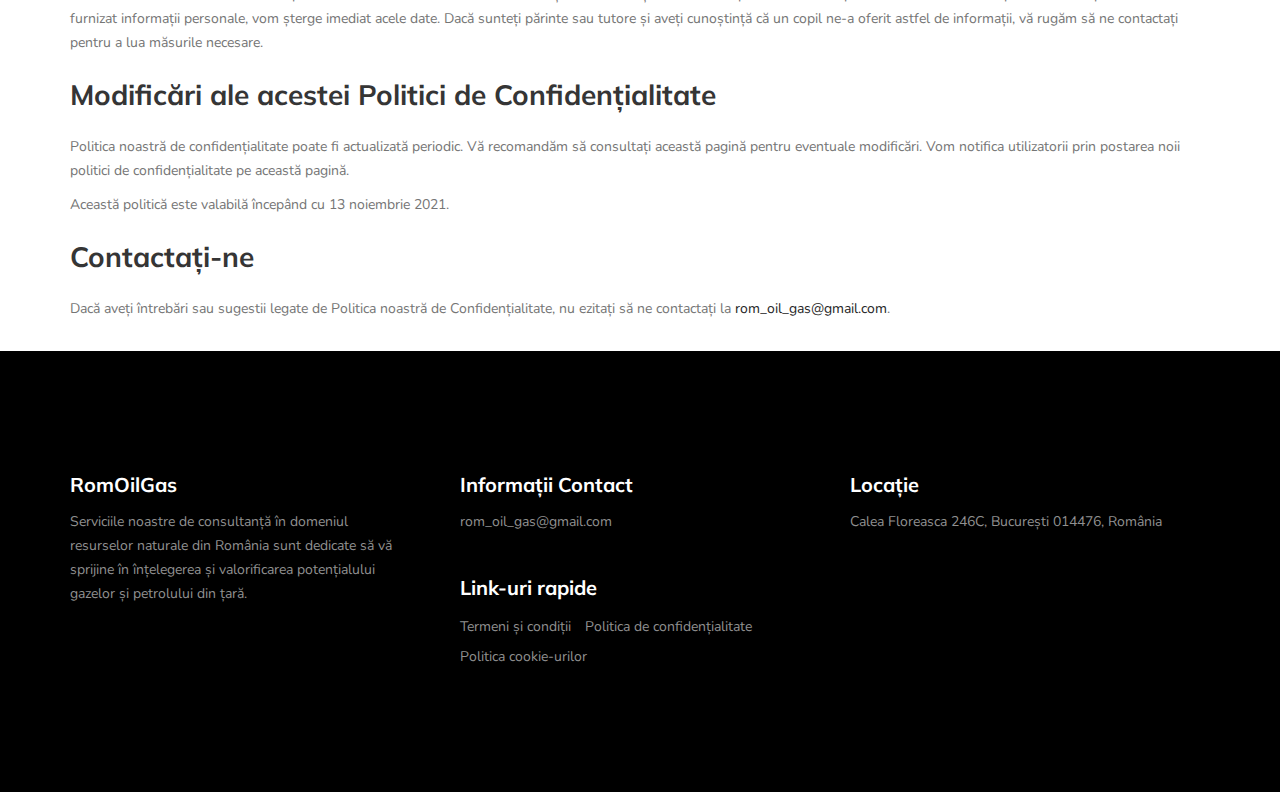
<file: privacy-policy.html>
<!DOCTYPE html>
<html dir="auto" lang="en">
    <head>
        <title>RomOilGas</title>

        <meta charset="UTF-8" />
        <meta http-equiv="X-UA-Compatible" content="IE=Edge" />
        <meta
            name="description"
            content="Informații detaliate și actualizate despre resursele naturale ale României, cu accent pe gazele naturale și petrol. Descoperiți date despre extracție, producție și impactul industriei energetice în România."
        />
        <meta
            name="keywords"
            content="resurse naturale România, gaz natural România, petrol România, extracție gaze, producție petrol, energie românească, industrie petrolieră, resurse energetice România"
        />
        <meta name="author" content="Andrei Popescu" />

        <meta
            name="viewport"
            content="width=device-width, initial-scale=1, maximum-scale=1"
        />

        <link rel="icon" href="images/logo.png" />
        <link rel="stylesheet" href="css/bootstrap.min.css" />
        <link rel="stylesheet" href="css/font-awesome.min.css" />
        <link rel="stylesheet" href="css/owl.carousel.css" />
        <link rel="stylesheet" href="css/owl.theme.default.min.css" />

        <!-- MAIN CSS -->
        <link rel="stylesheet" href="css/templatemo-style.css" />
    </head>
    <body
        id="top"
        data-spy="scroll"
        data-target=".navbar-collapse"
        data-offset="50"
    >
        <!-- PRE LOADER -->
        <section class="preloader">
            <div class="spinner">
                <span class="spinner-rotate"></span>
            </div>
        </section>

        <!-- MENU -->
        <section
            class="navbar custom-navbar navbar-fixed-top"
            role="navigation"
        >
            <div class="container">
                <div class="navbar-header">
                    <button
                        class="navbar-toggle"
                        data-toggle="collapse"
                        data-target=".navbar-collapse"
                    >
                        <span class="icon icon-bar"></span>
                        <span class="icon icon-bar"></span>
                        <span class="icon icon-bar"></span>
                    </button>

                    <!-- lOGO TEXT HERE -->
                    <a href="index.html" class="navbar-brand">RomOilGas</a>
                </div>

                <!-- MENU LINKS -->
                <div class="collapse navbar-collapse">
                    <ul class="nav navbar-nav navbar-nav-first">
                        <li>
                            <a href="index.html" class="smoothScroll">Acasă</a>
                        </li>
                        <li>
                            <a href="index.html#about" class="smoothScroll"
                                >Despre noi</a
                            >
                        </li>
                        <li>
                            <a href="index.html#team" class="smoothScroll"
                                >Echipă</a
                            >
                        </li>
                        <li>
                            <a href="index.html#courses" class="smoothScroll"
                                >Portofoliu</a
                            >
                        </li>
                        <li>
                            <a
                                href="index.html#testimonial"
                                class="smoothScroll"
                                >Recenzii</a
                            >
                        </li>
                        <li>
                            <a href="index.html#contact" class="smoothScroll"
                                >Contact</a
                            >
                        </li>
                    </ul>
                </div>
            </div>
        </section>
        <main>
            <article class="container">
                <div class="page__content" style="padding: 20px 0px">
                    <h1 style="margin-bottom: 20px" class="page__title">
                        Politica de Confidențialitate
                    </h1>
                    <h3
                        id="by-using-the-redvid-app-you-agree-to-the-privacy-policy-given-here"
                    >
                        Prin utilizarea aplicației Redvid, sunteți de acord cu
                        politica de confidențialitate prezentată aici.
                    </h3>
                    <p>
                        Elmoiv a creat aplicația Redvid ca un serviciu susținut
                        de publicitate. Acest SERVICIU este furnizat de Elmoiv
                        gratuit și este destinat utilizării ca atare.
                    </p>
                    <p>
                        Această pagină are scopul de a informa utilizatorii
                        despre politicile noastre privind colectarea, utilizarea
                        și divulgarea informațiilor personale în contextul
                        utilizării Serviciului nostru legat de resursele
                        naturale din România, în special gaze și petrol.
                    </p>
                    <p>
                        Dacă alegeți să utilizați Serviciul nostru, sunteți de
                        acord cu colectarea și utilizarea informațiilor în
                        conformitate cu această politică. Informațiile personale
                        colectate sunt folosite pentru a furniza și îmbunătăți
                        Serviciul. Nu vom folosi sau distribui informațiile
                        dumneavoastră altfel decât este descris în această
                        Politică de Confidențialitate.
                    </p>
                    <p>
                        Termenii folosiți în această Politică de
                        Confidențialitate au aceleași sensuri ca și în Termenii
                        și Condițiile noastre, accesibile în Redvid, cu excepția
                        cazului în care se specifică altfel.
                    </p>
                    <h2 id="information-collection-and-use">
                        Colectarea și Utilizarea Informațiilor
                    </h2>
                    <p>
                        Pentru o experiență îmbunătățită în utilizarea
                        Serviciului nostru dedicat resurselor naturale din
                        România (gaze și petrol), este posibil să vă solicităm
                        să ne furnizați informații personale, inclusiv, dar fără
                        a se limita la: Nume, Email, Poză de Profil.
                        Informațiile solicitate vor fi păstrate de noi și
                        utilizate conform acestei politici.
                    </p>
                    <p>
                        Aplicația utilizează servicii externe care pot colecta
                        informații pentru identificarea utilizatorului.
                    </p>
                    <p>
                        Linkuri către politicile de confidențialitate ale
                        furnizorilor de servicii terți utilizați de aplicație:
                    </p>
                    <ul>
                        <li>
                            <a href="https://www.google.com/policies/privacy/"
                                >Google Play Services</a
                            >
                        </li>
                        <li>
                            <a
                                href="https://support.google.com/admob/answer/6128543?hl=en"
                                >AdMob</a
                            >
                        </li>
                    </ul>
                    <h2 id="log-data">Date de Jurnal</h2>
                    <p>
                        Dorim să vă informăm că ori de câte ori utilizați
                        Serviciul nostru, în cazul unei erori în aplicație,
                        colectăm date și informații (prin produse terțe) pe
                        dispozitivul dvs., numite Date de Jurnal. Aceste date
                        pot include informații precum adresa IP a
                        dispozitivului, numele dispozitivului, versiunea
                        sistemului de operare, configurația aplicației în timpul
                        utilizării, data și ora utilizării Serviciului și alte
                        statistici relevante pentru domeniul gazelor și
                        petrolului.
                    </p>
                    <h2 id="cookies">Cookie-uri</h2>
                    <p>
                        Cookie-urile sunt fișiere de mici dimensiuni utilizate
                        ca identificatori anonimi unici. Acestea sunt trimise
                        browserului dvs. de site-urile pe care le vizitați și
                        sunt stocate în memoria internă a dispozitivului dvs.
                    </p>
                    <p>
                        Acest Serviciu nu utilizează explicit aceste
                        "cookie-uri". Totuși, aplicația poate folosi coduri și
                        biblioteci terțe care utilizează "cookie-uri" pentru
                        colectarea de informații și îmbunătățirea serviciilor.
                        Aveți opțiunea de a accepta sau refuza aceste cookie-uri
                        și de a fi notificat când un cookie este trimis pe
                        dispozitivul dvs. Refuzul acestora poate duce la
                        limitarea utilizării unor părți ale Serviciului.
                    </p>
                    <h2 id="service-providers">Furnizori de Servicii</h2>
                    <p>
                        Putem angaja companii și persoane terțe pentru
                        următoarele motive:
                    </p>
                    <ul>
                        <li>Facilitarea Serviciului nostru;</li>
                        <li>Furnizarea Serviciului în numele nostru;</li>
                        <li>Realizarea de servicii legate de Serviciu; sau</li>
                        <li>
                            Analiza modului în care este utilizat Serviciul
                            nostru, în special în contextul industriei de gaze
                            și petrol din România.
                        </li>
                    </ul>
                    <p>
                        Dorim să informăm utilizatorii că acești terți au acces
                        la informațiile personale doar pentru a îndeplini
                        sarcinile delegate de noi. Aceștia sunt obligați să nu
                        dezvăluie sau să utilizeze informațiile în alte scopuri.
                    </p>
                    <h2 id="security">Securitate</h2>
                    <p>
                        Apreciem încrederea acordată prin furnizarea
                        informațiilor personale și ne străduim să folosim
                        mijloace comerciale acceptabile pentru a le proteja. Cu
                        toate acestea, trebuie menționat că nicio metodă de
                        transmitere pe internet sau stocare electronică nu este
                        100% sigură și nu putem garanta securitatea absolută.
                    </p>
                    <h2 id="links-to-other-sites">
                        Linkuri către Alte Site-uri
                    </h2>
                    <p>
                        Serviciul nostru poate conține linkuri către alte
                        site-uri. Dacă accesați un link extern, veți fi
                        direcționat către acel site. Aceste site-uri nu sunt
                        operate de noi și vă recomandăm să consultați politica
                        lor de confidențialitate. Nu avem control asupra și nu
                        ne asumăm responsabilitatea pentru conținutul,
                        politicile de confidențialitate sau practicile acestor
                        site-uri.
                    </p>
                    <h2 id="childrens-privacy">Confidențialitatea Minorilor</h2>
                    <p>
                        Serviciile noastre nu sunt destinate persoanelor sub 13
                        ani. Nu colectăm intenționat informații identificabile
                        personal de la copii sub 13 ani. Dacă descoperim că un
                        copil sub 13 ani ne-a furnizat informații personale, vom
                        șterge imediat acele date. Dacă sunteți părinte sau
                        tutore și aveți cunoștință că un copil ne-a oferit
                        astfel de informații, vă rugăm să ne contactați pentru a
                        lua măsurile necesare.
                    </p>
                    <h2 id="changes-to-this-privacy-policy">
                        Modificări ale acestei Politici de Confidențialitate
                    </h2>
                    <p>
                        Politica noastră de confidențialitate poate fi
                        actualizată periodic. Vă recomandăm să consultați
                        această pagină pentru eventuale modificări. Vom notifica
                        utilizatorii prin postarea noii politici de
                        confidențialitate pe această pagină.
                    </p>
                    <p>
                        Această politică este valabilă începând cu 13 noiembrie
                        2021.
                    </p>
                    <h2 id="contact-us">Contactați-ne</h2>
                    <p>
                        Dacă aveți întrebări sau sugestii legate de Politica
                        noastră de Confidențialitate, nu ezitați să ne
                        contactați la
                        <a href="mailto:rom_oil_gas@gmail.com"
                            >rom_oil_gas@gmail.com</a
                        >.
                    </p>
                </div>
            </article>
        </main>

        <!-- FOOTER -->
        <footer id="footer">
            <div class="container">
                <div class="row">
                    <div class="col-md-4 col-sm-6">
                        <div class="footer-info">
                            <div class="section-title">
                                <h2>RomOilGas</h2>
                            </div>
                            <address>
                                <p>
                                    Serviciile noastre de consultanță în
                                    domeniul resurselor naturale din România
                                    sunt dedicate să vă sprijine în înțelegerea
                                    și valorificarea potențialului gazelor și
                                    petrolului din țară.
                                </p>
                            </address>
                        </div>
                    </div>

                    <div class="col-md-4 col-sm-6">
                        <div class="footer-info">
                            <div class="section-title">
                                <h2>Informații Contact</h2>
                            </div>
                            <address>
                                <p>
                                    <a href="mailto:youremail.co"
                                        >rom_oil_gas@gmail.com</a
                                    >
                                </p>
                            </address>

                            <div class="footer_menu">
                                <h2>Link-uri rapide</h2>
                                <ul>
                                    <li>
                                        <a href="terms-of-use.html"
                                            >Termeni și condiții</a
                                        >
                                    </li>
                                    <li>
                                        <a href="privacy-policy.html"
                                            >Politica de confidențialitate</a
                                        >
                                    </li>
                                    <li>
                                        <a href="cookie-policy.html"
                                            >Politica cookie-urilor</a
                                        >
                                    </li>
                                </ul>
                            </div>
                        </div>
                    </div>

                    <div class="col-md-4 col-sm-12">
                        <div class="footer-info newsletter-form">
                            <div class="section-title">
                                <h2>Locație</h2>
                            </div>
                            <div>
                                <p>
                                    Calea Floreasca 246C, București 014476,
                                    România
                                </p>
                            </div>
                        </div>
                    </div>
                </div>
            </div>
        </footer>

        <!-- Cookie banner -->
        <div class="cookie-wrapper show">
            <header>
                <i class="bx bx-cookie"></i>
                <h2 style="text-align: center">Consimțământ Cookie-uri</h2>
            </header>

            <div class="data">
                <p>
                    Acest site utilizează cookie-uri pentru a vă oferi o
                    experiență de navigare optimă și adaptată.
                    <a href="cookie-policy.html">Citiți mai mult...</a>
                </p>
            </div>

            <div class="buttons">
                <button class="cookie-button" id="acceptBtn">Accept</button>
                <button class="cookie-button" id="declineBtn">Refuz</button>
            </div>
        </div>
        <!-- End Cookie banner -->

        <!-- SCRIPTS -->
        <script src="https://code.jquery.com/jquery-3.6.0.min.js"></script>
        <script src="https://ajax.googleapis.com/ajax/libs/bootstrap/3.4.1/js/bootstrap.min.js"></script>
        <script src="js/owl.carousel.min.js"></script>
        <script src="js/smoothscroll.js"></script>
        <script src="js/custom.js"></script>
        <script src="js/cookiebanner.js"></script>
    </body>
</html>
</file>
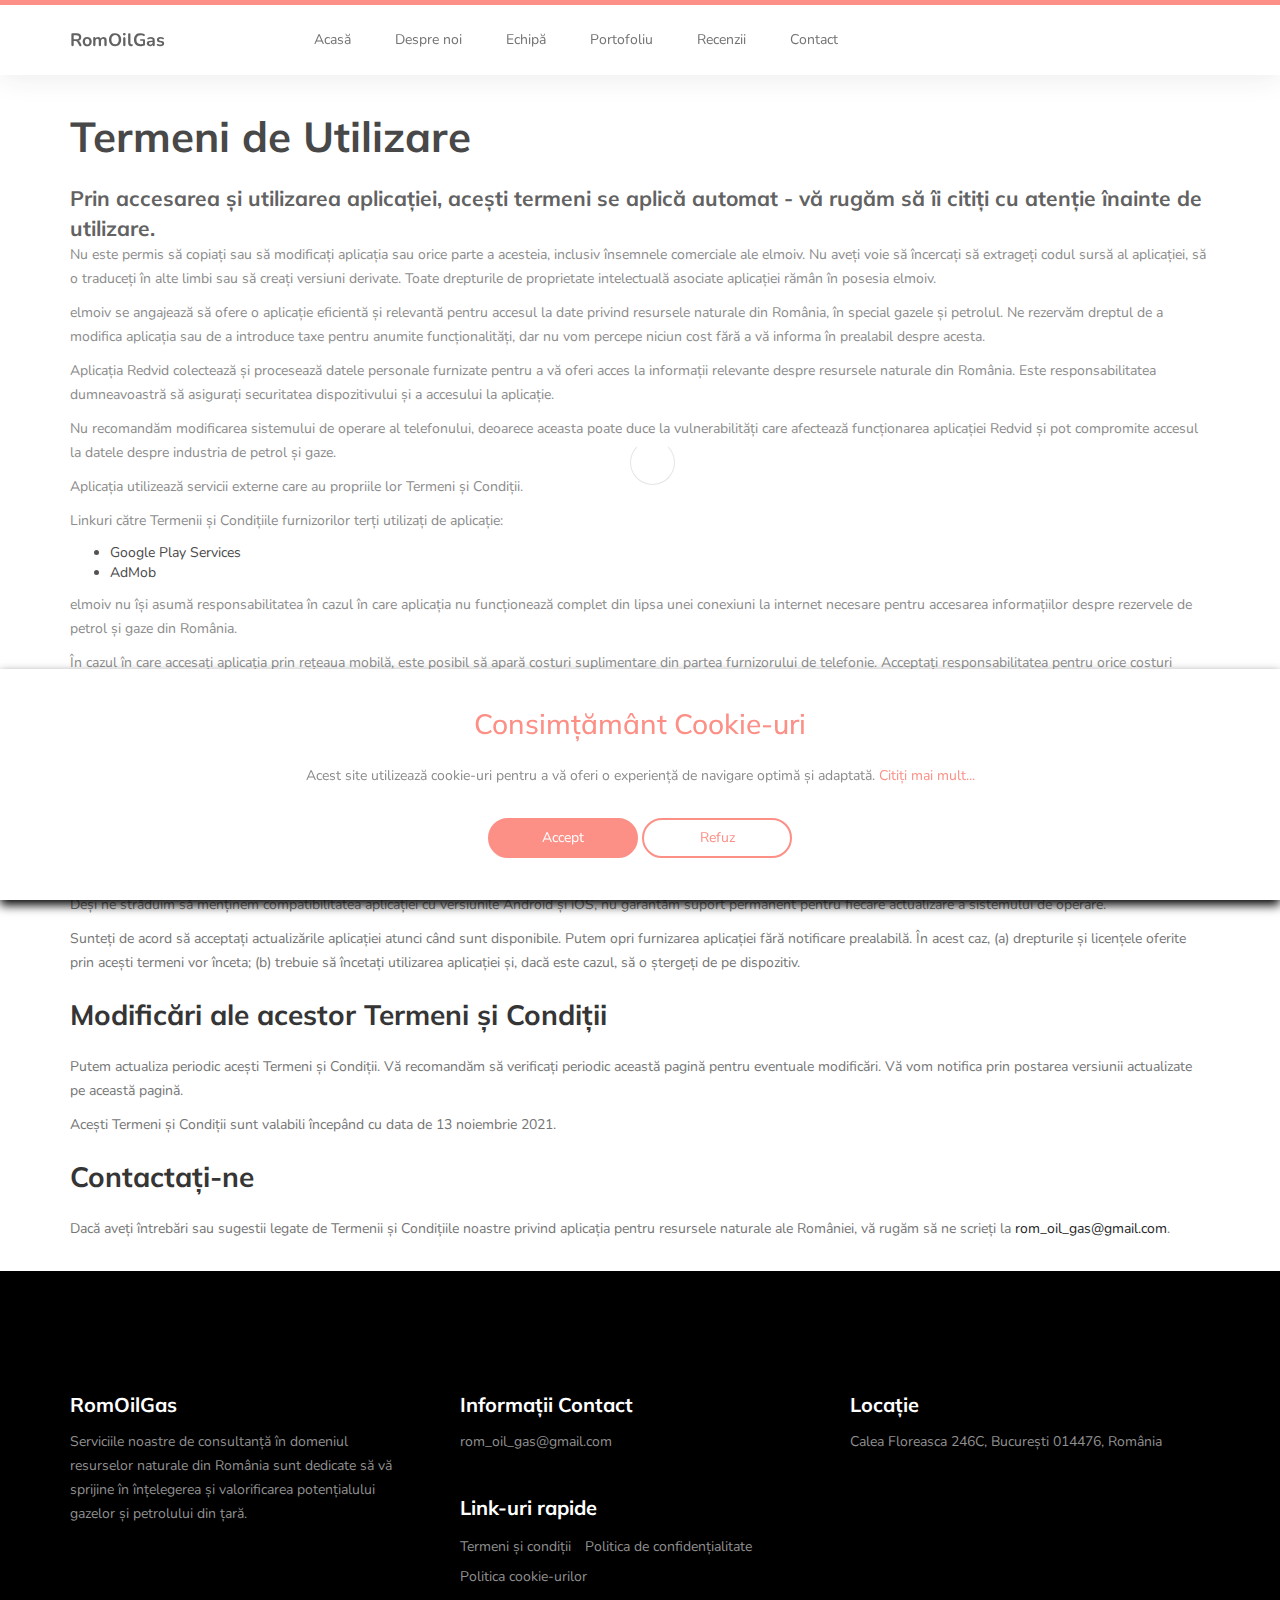
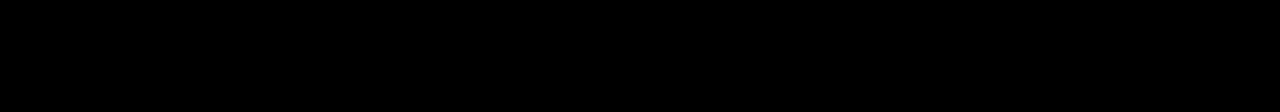
<file: terms-of-use.html>
<!DOCTYPE html>
<html dir="auto" lang="en">
    <head>
        <title>RomOilGas</title>

        <meta charset="UTF-8" />
        <meta http-equiv="X-UA-Compatible" content="IE=Edge" />
        <meta
            name="description"
            content="Informații detaliate și actualizate despre resursele naturale ale României, cu accent pe gazele naturale și petrol. Descoperiți date despre extracție, producție și impactul industriei energetice în România."
        />
        <meta
            name="keywords"
            content="resurse naturale România, gaz natural România, petrol România, extracție gaze, producție petrol, energie românească, industrie petrolieră, resurse energetice România"
        />
        <meta name="author" content="Andrei Popescu" />

        <meta
            name="viewport"
            content="width=device-width, initial-scale=1, maximum-scale=1"
        />

        <link rel="icon" href="images/logo.png" />
        <link rel="stylesheet" href="css/bootstrap.min.css" />
        <link rel="stylesheet" href="css/font-awesome.min.css" />
        <link rel="stylesheet" href="css/owl.carousel.css" />
        <link rel="stylesheet" href="css/owl.theme.default.min.css" />

        <!-- MAIN CSS -->
        <link rel="stylesheet" href="css/templatemo-style.css" />
    </head>
    <body
        id="top"
        data-spy="scroll"
        data-target=".navbar-collapse"
        data-offset="50"
    >
        <!-- PRE LOADER -->
        <section class="preloader">
            <div class="spinner">
                <span class="spinner-rotate"></span>
            </div>
        </section>

        <!-- MENU -->
        <section
            class="navbar custom-navbar navbar-fixed-top"
            role="navigation"
        >
            <div class="container">
                <div class="navbar-header">
                    <button
                        class="navbar-toggle"
                        data-toggle="collapse"
                        data-target=".navbar-collapse"
                    >
                        <span class="icon icon-bar"></span>
                        <span class="icon icon-bar"></span>
                        <span class="icon icon-bar"></span>
                    </button>

                    <!-- lOGO TEXT HERE -->
                    <a href="index.html" class="navbar-brand">RomOilGas</a>
                </div>

                <!-- MENU LINKS -->
                <div class="collapse navbar-collapse">
                    <ul class="nav navbar-nav navbar-nav-first">
                        <li>
                            <a href="index.html" class="smoothScroll">Acasă</a>
                        </li>
                        <li>
                            <a href="index.html#about" class="smoothScroll"
                                >Despre noi</a
                            >
                        </li>
                        <li>
                            <a href="index.html#team" class="smoothScroll"
                                >Echipă</a
                            >
                        </li>
                        <li>
                            <a href="index.html#courses" class="smoothScroll"
                                >Portofoliu</a
                            >
                        </li>
                        <li>
                            <a
                                href="index.html#testimonial"
                                class="smoothScroll"
                                >Recenzii</a
                            >
                        </li>
                        <li>
                            <a href="index.html#contact" class="smoothScroll"
                                >Contact</a
                            >
                        </li>
                    </ul>
                </div>
            </div>
        </section>
        <main>
            <article class="container">
                <div class="page__content" style="padding: 20px 0px">
                    <h1 style="margin-bottom: 20px" class="page__title">
                        Termeni de Utilizare
                    </h1>
                    <h3
                        id="by-downloading-or-using-the-app-these-terms-will-automatically-apply-to-you--therefore-you-should-make-sure-that-you-read-them-carefully-before-using-the-app"
                    >
                        Prin accesarea și utilizarea aplicației, acești termeni
                        se aplică automat - vă rugăm să îi citiți cu atenție
                        înainte de utilizare.
                    </h3>
                    <p>
                        Nu este permis să copiați sau să modificați aplicația
                        sau orice parte a acesteia, inclusiv însemnele
                        comerciale ale elmoiv. Nu aveți voie să încercați să
                        extrageți codul sursă al aplicației, să o traduceți în
                        alte limbi sau să creați versiuni derivate. Toate
                        drepturile de proprietate intelectuală asociate
                        aplicației rămân în posesia elmoiv.
                    </p>
                    <p>
                        elmoiv se angajează să ofere o aplicație eficientă și
                        relevantă pentru accesul la date privind resursele
                        naturale din România, în special gazele și petrolul. Ne
                        rezervăm dreptul de a modifica aplicația sau de a
                        introduce taxe pentru anumite funcționalități, dar nu
                        vom percepe niciun cost fără a vă informa în prealabil
                        despre acesta.
                    </p>
                    <p>
                        Aplicația Redvid colectează și procesează datele
                        personale furnizate pentru a vă oferi acces la
                        informații relevante despre resursele naturale din
                        România. Este responsabilitatea dumneavoastră să
                        asigurați securitatea dispozitivului și a accesului la
                        aplicație.
                    </p>
                    <p>
                        Nu recomandăm modificarea sistemului de operare al
                        telefonului, deoarece aceasta poate duce la
                        vulnerabilități care afectează funcționarea aplicației
                        Redvid și pot compromite accesul la datele despre
                        industria de petrol și gaze.
                    </p>
                    <p>
                        Aplicația utilizează servicii externe care au propriile
                        lor Termeni și Condiții.
                    </p>
                    <p>
                        Linkuri către Termenii și Condițiile furnizorilor terți
                        utilizați de aplicație:
                    </p>
                    <ul>
                        <li>
                            <a href="https://www.google.com/policies/privacy/"
                                >Google Play Services</a
                            >
                        </li>
                        <li>
                            <a
                                href="https://support.google.com/admob/answer/6128543?hl=en"
                                >AdMob</a
                            >
                        </li>
                    </ul>
                    <p>
                        elmoiv nu își asumă responsabilitatea în cazul în care
                        aplicația nu funcționează complet din lipsa unei
                        conexiuni la internet necesare pentru accesarea
                        informațiilor despre rezervele de petrol și gaze din
                        România.
                    </p>
                    <p>
                        În cazul în care accesați aplicația prin rețeaua mobilă,
                        este posibil să apară costuri suplimentare din partea
                        furnizorului de telefonie. Acceptați responsabilitatea
                        pentru orice costuri asociate cu utilizarea aplicației.
                    </p>
                    <p>
                        Dacă utilizați aplicația pe un dispozitiv care nu vă
                        aparține, presupunem că aveți acordul titularului
                        contului pentru a accesa informațiile din domeniul
                        resurselor naturale.
                    </p>
                    <p>
                        De asemenea, este responsabilitatea dumneavoastră să
                        asigurați încărcarea dispozitivului pentru a continua
                        consultarea informațiilor legate de resursele energetice
                        ale României.
                    </p>
                    <p>
                        În ceea ce privește responsabilitatea elmoiv, facem
                        toate eforturile pentru ca datele furnizate despre
                        gazele și petrolul românesc să fie actuale și precise,
                        dar depindem de surse externe și instituții din domeniu.
                    </p>
                    <p>
                        elmoiv nu își asumă responsabilitatea pentru pierderi
                        directe sau indirecte rezultate din încrederea exclusivă
                        în informațiile afișate în aplicație. Este posibil ca
                        aplicația să necesite actualizări periodice pentru a
                        continua furnizarea datelor despre sectorul energetic
                        național.
                    </p>
                    <p>
                        Deși ne străduim să menținem compatibilitatea aplicației
                        cu versiunile Android și iOS, nu garantăm suport
                        permanent pentru fiecare actualizare a sistemului de
                        operare.
                    </p>
                    <p>
                        Sunteți de acord să acceptați actualizările aplicației
                        atunci când sunt disponibile. Putem opri furnizarea
                        aplicației fără notificare prealabilă. În acest caz, (a)
                        drepturile și licențele oferite prin acești termeni vor
                        înceta; (b) trebuie să încetați utilizarea aplicației
                        și, dacă este cazul, să o ștergeți de pe dispozitiv.
                    </p>
                    <h2 id="changes-to-these-terms-and-conditions">
                        Modificări ale acestor Termeni și Condiții
                    </h2>
                    <p>
                        Putem actualiza periodic acești Termeni și Condiții. Vă
                        recomandăm să verificați periodic această pagină pentru
                        eventuale modificări. Vă vom notifica prin postarea
                        versiunii actualizate pe această pagină.
                    </p>
                    <p>
                        Acești Termeni și Condiții sunt valabili începând cu
                        data de 13 noiembrie 2021.
                    </p>
                    <h2 id="contact-us">Contactați-ne</h2>
                    <p>
                        Dacă aveți întrebări sau sugestii legate de Termenii și
                        Condițiile noastre privind aplicația pentru resursele
                        naturale ale României, vă rugăm să ne scrieți la
                        <a href="mailto:rom_oil_gas@gmail.com"
                            >rom_oil_gas@gmail.com</a
                        >.
                    </p>
                </div>
            </article>
        </main>

        <!-- FOOTER -->
        <footer id="footer">
            <div class="container">
                <div class="row">
                    <div class="col-md-4 col-sm-6">
                        <div class="footer-info">
                            <div class="section-title">
                                <h2>RomOilGas</h2>
                            </div>
                            <address>
                                <p>
                                    Serviciile noastre de consultanță în
                                    domeniul resurselor naturale din România
                                    sunt dedicate să vă sprijine în înțelegerea
                                    și valorificarea potențialului gazelor și
                                    petrolului din țară.
                                </p>
                            </address>
                        </div>
                    </div>

                    <div class="col-md-4 col-sm-6">
                        <div class="footer-info">
                            <div class="section-title">
                                <h2>Informații Contact</h2>
                            </div>
                            <address>
                                <p>
                                    <a href="mailto:youremail.co"
                                        >rom_oil_gas@gmail.com</a
                                    >
                                </p>
                            </address>

                            <div class="footer_menu">
                                <h2>Link-uri rapide</h2>
                                <ul>
                                    <li>
                                        <a href="terms-of-use.html"
                                            >Termeni și condiții</a
                                        >
                                    </li>
                                    <li>
                                        <a href="privacy-policy.html"
                                            >Politica de confidențialitate</a
                                        >
                                    </li>
                                    <li>
                                        <a href="cookie-policy.html"
                                            >Politica cookie-urilor</a
                                        >
                                    </li>
                                </ul>
                            </div>
                        </div>
                    </div>

                    <div class="col-md-4 col-sm-12">
                        <div class="footer-info newsletter-form">
                            <div class="section-title">
                                <h2>Locație</h2>
                            </div>
                            <div>
                                <p>
                                    Calea Floreasca 246C, București 014476,
                                    România
                                </p>
                            </div>
                        </div>
                    </div>
                </div>
            </div>
        </footer>

        <!-- Cookie banner -->
        <div class="cookie-wrapper show">
            <header>
                <i class="bx bx-cookie"></i>
                <h2 style="text-align: center">Consimțământ Cookie-uri</h2>
            </header>

            <div class="data">
                <p>
                    Acest site utilizează cookie-uri pentru a vă oferi o
                    experiență de navigare optimă și adaptată.
                    <a href="cookie-policy.html">Citiți mai mult...</a>
                </p>
            </div>

            <div class="buttons">
                <button class="cookie-button" id="acceptBtn">Accept</button>
                <button class="cookie-button" id="declineBtn">Refuz</button>
            </div>
        </div>
        <!-- End Cookie banner -->

        <!-- SCRIPTS -->
        <script src="https://code.jquery.com/jquery-3.6.0.min.js"></script>
        <script src="https://ajax.googleapis.com/ajax/libs/bootstrap/3.4.1/js/bootstrap.min.js"></script>
        <script src="js/owl.carousel.min.js"></script>
        <script src="js/smoothscroll.js"></script>
        <script src="js/custom.js"></script>
        <script src="js/cookiebanner.js"></script>
    </body>
</html>
</file>
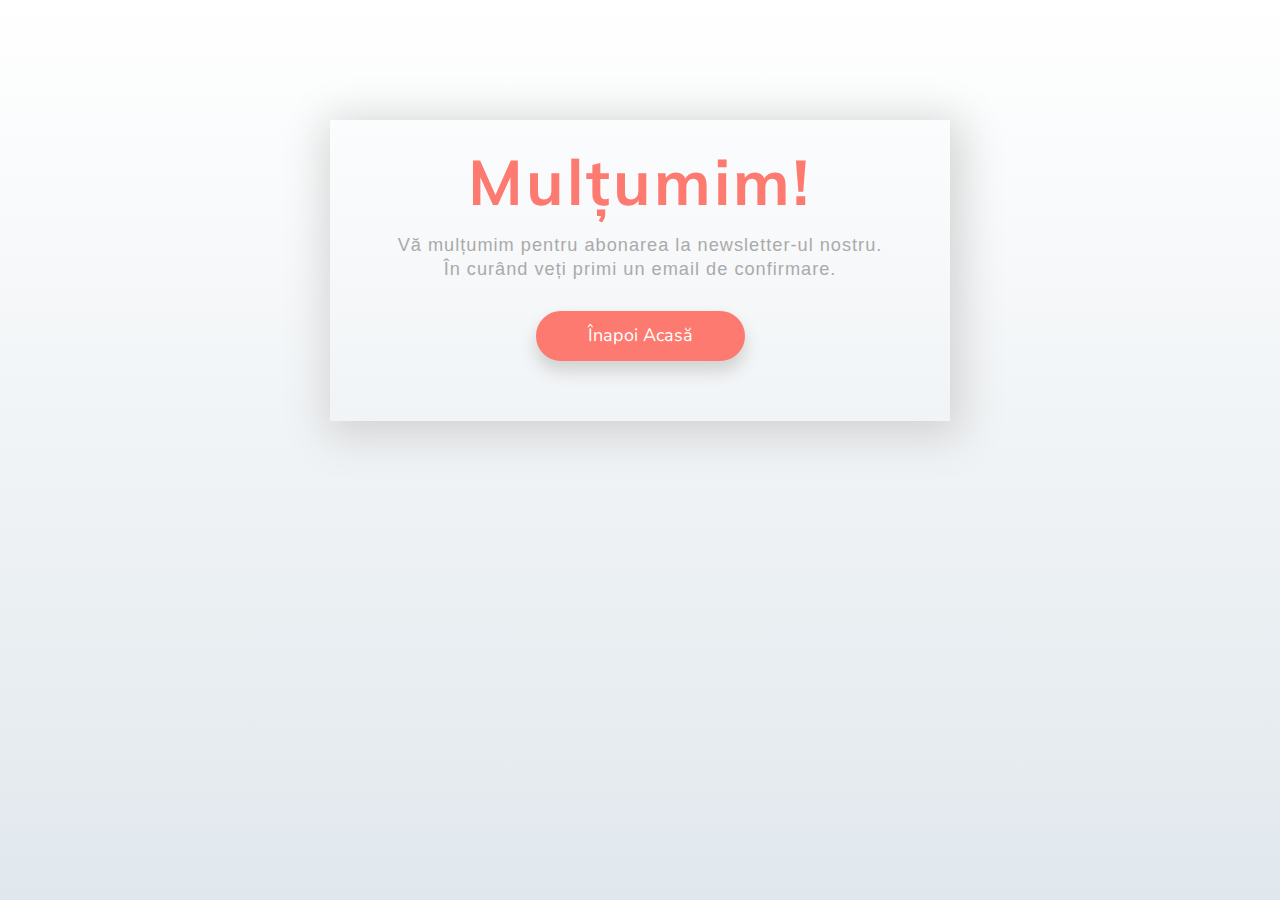
<file: thanks.html>
<!DOCTYPE html>
<html dir="auto" lang="en">
    <head>
        <title>RomOilGas</title>

        <meta charset="UTF-8" />
        <meta http-equiv="X-UA-Compatible" content="IE=Edge" />
        <meta
            name="description"
            content="Informații detaliate și actualizate despre resursele naturale ale României, cu accent pe gazele naturale și petrol. Descoperiți date despre extracție, producție și impactul industriei energetice în România."
        />
        <meta
            name="keywords"
            content="resurse naturale România, gaz natural România, petrol România, extracție gaze, producție petrol, energie românească, industrie petrolieră, resurse energetice România"
        />
        <meta name="author" content="Andrei Popescu" />

        <meta
            name="viewport"
            content="width=device-width, initial-scale=1, maximum-scale=1"
        />

        <link rel="icon" href="images/logo.png" />
        <link rel="stylesheet" href="css/bootstrap.min.css" />
        <link rel="stylesheet" href="css/font-awesome.min.css" />
        <link rel="stylesheet" href="css/owl.carousel.css" />
        <link rel="stylesheet" href="css/owl.theme.default.min.css" />

        <!-- MAIN CSS -->
        <link rel="stylesheet" href="css/templatemo-style.css" />
        <link rel="stylesheet" href="css/thanks.css" />
    </head>
    <body>
        <div class="content">
            <div class="wrapper-1">
                <div class="wrapper-2">
                    <h1 style="margin-bottom: 0">Mulțumim!</h1>
                    <p>Vă mulțumim pentru abonarea la newsletter-ul nostru.</p>
                    <p style="margin-bottom: 0">
                        În curând veți primi un email de confirmare.
                    </p>
                    <a href="index.html">
                        <button
                            style="font-size: 18px"
                            id="go-home"
                            class="btn"
                        >
                            Înapoi acasă
                        </button>
                    </a>
                </div>
            </div>
        </div>
    </body>
</html>
</file>
<file: css/templatemo-style.css>
/*

Known Template 

https://templatemo.com/tm-516-known

*/

  @import url('https://fonts.googleapis.com/css?family=Muli:300,700|Nunito');

  body {
    background: #ffffff;
    font-family: 'Nunito', sans-serif;
    overflow-x: hidden;
    padding-top: 70px;
  }


  /*---------------------------------------
     TYPOGRAPHY              
  -----------------------------------------*/

  h1,h2,h3,h4,h5,h6 {
    font-family: 'Muli', sans-serif;
    font-weight: bold;
    line-height: inherit;
  }

  h1 {
    color: #252525;
    font-size: 3em;
    line-height: normal;
  }

  h2 {
    color: #353535;
    font-size: 2em;
    padding-bottom: 10px;
  }

  h3 {
    font-size: 1.5em;
    margin-bottom: 0;
  }

  h3,
  h3 a {
    color: #454545;
  }

  p {
    color: #757575;
    font-size: 14px;
    font-weight: normal;
    line-height: 24px;
  }



  /*---------------------------------------
     GENERAL               
  -----------------------------------------*/

  html{
    -webkit-font-smoothing: antialiased;
  }

  a {
    color: #252525;
    -webkit-transition: 0.5s;
    transition: 0.5s;
    text-decoration: none !important;
  }

  a,
  input, button,
  .form-control {
    -webkit-transition: 0.5s;
    transition: 0.5s;
  }

  a:hover, a:active, a:focus {
    color: #fc7a6f;
    outline: none;
  }

  ::-webkit-scrollbar{
    width: 8px;
    height: 8px;
  }

  ::-webkit-scrollbar-thumb {
    cursor: pointer;
    background: #000000;
  }

  .section-title {
    padding-bottom: 40px;
  }

  .section-title h2 {
    margin: 0;
  }

  .section-title small {
    display: block;
  }

  .overlay {
    background: rgba(20,20,20,0.5);
    position: absolute;
    top: 0;
    right: 0;
    bottom: 0;
    left: 0;
    width: 100%;
    height: 100%;
  }

  .entry-form {
    background: #6088b2;
    border-radius: 100%;
    text-align: center;
    padding: 6em;
    width: 450px;
    height: 450px;
  }

  .entry-form h2 {
    color: #ffffff;
    margin: 0;
  }

  .entry-form .form-control {
    background: transparent;
    border: 0;
    border-bottom: 1px solid;
    border-radius: 0;
    box-shadow: none;
    height: 45px;
    margin: 10px 0;
  }

  .entry-form .submit-btn {
    background: #ffffff;
    border-radius: 50px;
    border: 0;
    color: #6088b2;
    width: 50%;
    height: 50px;
    margin: 30px auto;
    margin-bottom: 10px;
  }

  .entry-form .submit-btn:hover {
    background: #3f51b5;
    color: #ffffff;
  }

  section {
    position: relative;
    padding: 100px 0;
  }

  #team,
  #testimonial {
    background: #f9f9f9;
  }

  #team, 
  #testimonial {
    text-align: center;
  }
  
  #google-map iframe {
    border: 0;
    width: 100%;
    height: 390px;
  }



  /*---------------------------------------
     BUTTONS               
  -----------------------------------------*/

  .section-btn {
    background: transparent;
    border-radius: 50px;
    border: 1px solid #ffffff;
    color: #ffffff;
    font-size: inherit;
    font-weight: normal;
    padding: 15px 30px;
    transition: 0.5s;
  }

  .section-btn:hover {
    background: #ffffff;
    border-color: transparent;
  }



  /*---------------------------------------
       PRE LOADER              
  -----------------------------------------*/

  .preloader {
    position: fixed;
    top: 0;
    left: 0;
    width: 100%;
    height: 100%;
    z-index: 99999;
    display: flex;
    flex-flow: row nowrap;
    justify-content: center;
    align-items: center;
    background: none repeat scroll 0 0 #ffffff;
  }

  .spinner {
    border: 1px solid transparent;
    border-radius: 3px;
    position: relative;
  }

  .spinner:before {
    content: '';
    box-sizing: border-box;
    position: absolute;
    top: 50%;
    left: 50%;
    width: 45px;
    height: 45px;
    margin-top: -10px;
    margin-left: -10px;
    border-radius: 50%;
    border: 1px solid #575757;
    border-top-color: #ffffff;
    animation: spinner .9s linear infinite;
  }

  @-webkit-@keyframes spinner {
    to {transform: rotate(360deg);}
  }

  @keyframes spinner {
    to {transform: rotate(360deg);}
  }



  /*---------------------------------------
      MENU              
  -----------------------------------------*/

  .custom-navbar {
    background: #ffffff;
    border-top: 5px solid #fc7a6f;
    border-bottom: 0;
    -webkit-box-shadow: 0 1px 30px rgba(0, 0, 0, 0.1);
    -moz-box-shadow: 0 1px 30px rgba(0, 0, 0, 0.1);
    box-shadow: 0 1px 30px rgba(0, 0, 0, 0.1);
    padding: 12px 0;
    margin-bottom: 0;
    padding: 0;
  }

  .custom-navbar .navbar-brand {
    color: #454545;
    font-size: 18px;
    font-weight: bold;
    line-height: 40px;
  }

  .custom-navbar .navbar-nav.navbar-nav-first {
    margin-left: 8em;
  }

  .custom-navbar .navbar-nav.navbar-right li a {
    padding-right: 12px;
    padding-left: 12px;
  }

  .custom-navbar .navbar-nav.navbar-right li a .fa {
    background: #fc7a6f;
    border-radius: 100%;
    color: #ffffff;
    width: 30px;
    height: 30px;
    line-height: 30px;
    text-align: center;
    display: inline-block;
    margin-right: 5px;
  }

  .custom-navbar .nav li a {
    line-height: 40px;
    color: #575757;
    padding-right: 22px;
    padding-left: 22px;
  }

  .custom-navbar .navbar-nav > li > a:hover,
  .custom-navbar .navbar-nav > li > a:focus {
    background-color: transparent;
  }

  .custom-navbar .nav li a:hover {
    background-color: #fc7a6f;
    color: #ffffff;
  }

  .custom-navbar .nav li.active > a {
    background-color: #fc7a6f;
    color: #ffffff;
  }

  .custom-navbar .navbar-toggle {
    border: none;
    padding-top: 10px;
  }

  .custom-navbar .navbar-toggle {
    background-color: transparent;
  }

  .custom-navbar .navbar-toggle .icon-bar {
    background: #252525;
    border-color: transparent;
  }



  /*---------------------------------------
      HOME  & SLIDER            
  -----------------------------------------*/

  #home {
    padding: 0;
  }

  #home h1 {
    color: #ffffff;
  }

  #home h3 {
    color: #f9f9f9;
    font-size: 16px;
    font-weight: 300;
    margin: 0;
    padding: 5px 0 40px 0;
  }

  @media (min-width: 768px) {
    .home-slider .col-md-6 {
      padding-left: 0;
    }
  }

  .home-slider .caption {
    display: flex;
    justify-content: center;
    flex-direction: column;
    text-align: left;
    background-color: rgba(20,20,20,0.2);
    height: 100%;
    color: #fff;
    cursor: e-resize;
  }

  .home-slider .item {
    background-repeat: no-repeat;
    background-attachment: local;
    background-size: cover;
    height: 650px;
  }
  
  .caption h3 a { color: #FFF; }
  .caption h3 a:hover { color: #FF3; }

  .home-slider .item-first {
    background-image: url(../images/slider-image1.jpg);
	background-position: center;
  }

  .home-slider .item-second {
    background-image: url(../images/slider-image2.jpg);
  }

  .home-slider .item-third {
    background-image: url(../images/slider-image3.jpg);
  }



  /*---------------------------------------
      FEATURE              
  -----------------------------------------*/

  .feature-thumb {
    border: 1px solid #f0f0f0;
    padding: 5em 3em;
  }

  .feature-thumb span {
    background: #3f51b5;
    border-radius: 50px;
    color: #ffffff;
    font-size: 25px;
    font-weight: bold;
    display: inline-block;
    width: 60px;
    height: 60px;
    line-height: 60px;
    text-align: center;
    margin-bottom: 5px;
  }

  .feature-thumb h3 {
    margin: 10px 0;
  }



  /*---------------------------------------
      ABOUT              
  -----------------------------------------*/

  #about figure {
    display: inline-block;
    vertical-align: top;
    margin-left: 15px;
  }

  #about figure span {
    float: left;
    margin-left: -15px;
    padding: 15px 20px;
    position: relative;
    top: 20px;
  }

  #about figure span i {
    background: #fc7a6f;
    border-radius: 50px;
    color: #ffffff;
    font-size: 25px;
    width: 50px;
    height: 50px;
    line-height: 50px;
    text-align: center;
  }



  /*---------------------------------------
      TEAM              
  -----------------------------------------*/

  .team-thumb {
    background: #ffffff;
    position: relative;
    overflow: hidden;
    text-align: left;
  }

  .team-info {
    padding: 20px 30px;
  }

  .team-image img {
    width: 100%;
  }

  .team-thumb .social-icon {
    border-top: 1px solid #f0f0f0;
    padding: 4px 20px 0 20px;
  }

  .team-thumb .social-icon li a {
    background: #ffffff;
    color: #6088b2;
  }

  .team-info h3 {
    margin: 0;
  }


  /*---------------------------------------
      COURSES             
  -----------------------------------------*/

  #courses .section-title {
    text-align: center;
  }

  #courses .owl-theme .owl-nav {
    margin-top: 30px;
  }

  #courses .owl-theme .owl-nav [class*=owl-] {
    border-radius: 2px;
    font-size: 16px;
    width: 30px;
    height: 30px;
    line-height: 30px;
    text-align: center;
    padding: 0;
  }

  .courses-thumb {
    background: #f9f9f9;
    position: relative;
  }

  .courses-top {
    position: relative;
  }

  .courses-image {
    background: linear-gradient(to right, #202020, #101010);
  }

  .courses-date {
    background: linear-gradient(rgba(255, 0, 0, 0), rgba(0, 0, 0, 0.6));
    width: 100%;
    position: absolute;
    bottom: 0;
    padding: 20px 25px;
  }

  .courses-date span,
  .courses-author span {
    font-size: 14px;
    font-weight: bold;
  }

  .courses-date span {
    color: #ffffff;
    display: inline-block;
    margin-right: 10px;
  }

  .courses-detail {
    padding: 25px 25px 15px 25px;
  }

  .courses-detail h3 {
    margin: 0 0 2px 0;
  }

  .courses-info {
    border-top: 1px solid #f0f0f0;
    position: relative;
    clear: both;
    padding: 15px 25px;
  }

  .courses-author,
  .courses-author span {
    display: inline-block;
    vertical-align: middle;
  }

  .courses-author img {
    display: inline-block !important;
    border-radius: 50px;
    width: 50px !important;
    height: 50px;
    margin-right: 10px;
  }

  .courses-price {
    float: right;
    margin-top: 10px;
  }

  .courses-price span {
    background: #fc7a6f;
    border-radius: 2px;
    color: #ffffff;
    display: block;
    padding: 5px 10px;
  }

  .courses-price.free span {
    background: #3f51b5;
  }



  /*---------------------------------------
     NEWS              
  -----------------------------------------*/

  .news-thumb {
    clear: both;
    position: relative;
    overflow: hidden;
    margin-bottom: 30px;
  }

  .news-thumb .news-image {
    float: left;
    width: 40%;
    margin-right: 30px;
  }

  .news-info h3 {
    margin-top: 5px;
    margin-bottom: 10px;
  }

  .news-date span {
    color: #909090;
    font-weight: bold;
  }



  /*---------------------------------------
      TESTIMONIAL             
  -----------------------------------------*/

  #testimonial .item {
    background: #ffffff;
    margin: 20px 0;
    padding: 4em 3em;
    text-align: left;
  }

  #courses .col-md-4,
  #testimonial .col-md-4 {
    display: block;
    width: 100%;
  }

  #testimonial .item > p {
    font-size: 16px;
    line-height: 26px;
  }

  .tst-rating {
    margin-bottom: 15px;
  }

  .tst-rating .fa {
    color: #3f51b5;
  }

  .tst-image,
  .tst-author {
    display: inline-block;
    vertical-align: middle;
    margin-bottom: 20px;
    text-align: left;
  }

  .tst-image img {
    border-radius: 50px;
    width: 60px !important;
    height: 60px;
    margin-right: 15px;
  }

  .tst-author h4 {
    margin: 0;
  }

  .tst-author span {
    color: #808080;
    font-size: 14px;
  }



  /*---------------------------------------
      CONTACT             
  -----------------------------------------*/

  #contact {
    background: #3f51b5;
  }

  #contact h2 {
    color: #ffffff;
  }

  #contact .section-title {
    padding-bottom: 20px;
  }

  #contact h2 > small,
  #contact p,
  #contact a {
    color: #f9f9f9;
  }

  #contact-form {
    padding: 1em 0;
  }

  #contact-form .col-md-12,
  #contact-form .col-md-4 {
    padding-left: 0;
  }

  #contact-form .form-control {
    border: 0;
    border-radius: 5px;
    box-shadow: none;
    margin: 10px 0;
  }

  #contact-form input {
    height: 50px;
  }

  #contact-form input[type='submit'] {
    border-radius: 50px;
    border: 1px solid transparent;
  }

  #contact-form input[type='submit']:hover {
    background: transparent;
    border-color: #ffffff;
    color: #ffffff;
  }
  



  /*---------------------------------------
     FOOTER              
  -----------------------------------------*/

  footer {
    background: #000;
    padding: 120px 0;
  }

  footer .section-title {
    padding-bottom: 10px;
  }

  footer h2 {
    font-size: 20px;
  }

  footer a,
  footer p {
    color: #909090;
  }

  footer strong {
    color: #d9d9d9;
  }

  footer address p {
    margin-bottom: 0;
  }

  footer .social-icon {
    margin-top: 25px;
  }

  .footer-info {
    margin-right: 2em;
  }

  .footer-info h2 {
    color: #ffffff;
    padding: 0;
  }

  .footer_menu h2 {
    margin-top: 2em;
  }

  .footer_menu ul {
    margin: 0;
    padding: 0;
  }

  .footer_menu li {
    display: inline-block;
    list-style: none;
    margin: 5px 10px 5px 0;
  }

  .newsletter-form .form-control {
    background: transparent;
    border-radius: 0;
    box-shadow: none;
    border: 0;
    border-bottom: 1px solid #303030;
    height: 50px;
    margin: 5px 0;
  }

  .newsletter-form input[type="submit"] {
    background: transparent;
    border: 1px solid #f9f9f9;
    border-radius: 50px;
    color: #ffffff;
    display: block;
    margin-top: 20px;
    outline: none;
    width: 50%;
  }

  .newsletter-form input[type="submit"]:hover {
    background: #fc7a6f;
    border-color: transparent;
  }

  .newsletter-form .form-group span {
    color: #909090;
    display: block;
    font-size: 12px;
    margin-top: 20px;
  }



  /*---------------------------------------
     SOCIAL ICON              
  -----------------------------------------*/

  .social-icon {
    position: relative;
    padding: 0;
    margin: 0;
  }

  .social-icon li {
    display: inline-block;
    list-style: none;
    margin-bottom: 5px;
  }

  .social-icon li a {
    border-radius: 100px;
    color: #fc7a6f;
    font-size: 15px;
    width: 35px;
    height: 35px;
    line-height: 35px;
    text-decoration: none;
    text-align: center;
    transition: all 0.4s ease-in-out;
    position: relative;
    margin: 5px 5px 5px 0;
  }

  .social-icon li a:hover {
    background: #fc7a6f;
    color: #ffffff;
  }



  /*---------------------------------------
     RESPONSIVE STYLES              
  -----------------------------------------*/

  @media screen and (max-width: 1170px) {
    .custom-navbar .navbar-nav.navbar-nav-first {
      margin-left: inherit;
    }
  }

  @media only screen and (max-width: 992px) {
    section,
    footer {
      padding: 60px 0;
    }

    .home-slider .item {
      background-position: center center;
    }

    .feature-thumb,
    .about-info,
    .team-thumb,
    .footer-info {
      margin-bottom: 50px;
    }

    .contact-image {
      margin-top: 50px;
    }
  }


  @media only screen and (min-width: 768px) and (max-width: 991px) {
    .custom-navbar .nav li a {
      padding-right: 10px;
      padding-left: 10px;
    }
  }

  @media only screen and (max-width: 767px) {
    h1 {
      font-size: 2.5em;
    }

    h1,h2,h3 {
      line-height: normal;
    }

    .custom-navbar {
      background: #ffffff;
      -webkit-box-shadow: 0 1px 30px rgba(0, 0, 0, 0.1);
      -moz-box-shadow: 0 1px 30px rgba(0, 0, 0, 0.1);
      box-shadow: 0 1px 30px rgba(0, 0, 0, 0.1);
      padding: 10px 0;
      text-align: center;
    }

    .custom-navbar .navbar-brand,
    .custom-navbar .nav li a {
      line-height: normal;
    }

    .custom-navbar .nav li a {
      padding: 10px;
    }

    .custom-navbar .navbar-brand,
    .top-nav-collapse .navbar-brand {
      color: #252525;
      font-weight: 600;
    }

    .custom-navbar .nav li a,
    .top-nav-collapse .nav li a {
      color: #575757;
    }

    .custom-navbar .navbar-nav.navbar-right li {
      display: inline-block;
    }

    .footer-info {
      margin-right: 0;
    }

    .footer-info.newsletter-form {
      margin-bottom: 0;
    }

    .entry-form {
      display: block;
      margin: 0 auto;
    }
  }


  @media only screen and (max-width: 580px) {
    h2 {
      font-size: 1.8em;
    }

    #testimonial .item {
      padding: 2em;
    }

    .contact-image {
      margin-top: 0;
    }
  }

  @media only screen and (max-width: 480px) {
    h1 {
      font-size: 2em;
    }

    #home h3 {
      font-size: 14px;
    }

    .entry-form {
      border-radius: 0;
      padding: 2em;
      max-width: 100%;
      max-height: 100%;
      width: inherit;
      height: inherit;
    }
  }
  /* Cookie banner */

/* Google Fonts - Poppins */
@import url("https://fonts.googleapis.com/css2?family=Poppins:wght@300;400;500;600&display=swap");

.cookie-wrapper {
  position: fixed;
  bottom: 0px;
  right: 30px;
  left: 0;
  right: 0;
  width: 100%;
  background: #fff;
  padding: 15px 25px 22px;
  transition: right 0.3s ease;
  box-shadow: 0 5px 10px rgb(0, 0, 0);
  z-index: 999;
}
.cookie-wrapper .show {
  right: 20px;
}

.hidden {
    display: none;
}
header i {
  color: #fc7a6f;
  text-align: center;
  font-size: 32px;
}
header h2 {
  color: #fc7a6f;
  font-weight: 500;
}
.data {
    text-align: center;
}
.data p a {
  color: #fc7a6f;
  text-decoration: none;
  text-align: center !important;
}
.data p a:hover {
  text-decoration: underline;
}
.buttons {
    padding: 20px 0px;
    text-align: center;
}
.buttons .cookie-button {
  border: 2px solid #fc7a6f;
  color: #fff;
  padding: 8px 0;
  border-radius: 10px;
  background: #fc7a6f;
  cursor: pointer;
  width: calc(100% / 2 - 10px);
  transition: all 0.2s ease;
  max-width: 150px;
  border-radius: 35px;
}
.buttons #acceptBtn:hover {
  background-color: transparent;
  color: #fc7a6f;
}
#declineBtn {
  background-color: #fff;
  color: #fc7a6f;
}
#declineBtn:hover {
  background-color: #fc7a6f;
  color: #fff;
}
</file>
<file: css/thanks.css>
*{
    box-sizing:border-box;
}
body{
background: #ffffff;
background: linear-gradient(to bottom, #ffffff 0%,#e1e8ed 100%);
filter: progid:DXImageTransform.Microsoft.gradient( startColorstr='#ffffff', endColorstr='#e1e8ed',GradientType=0 );
    height: 100%;
        margin: 0;
        background-repeat: no-repeat;
        background-attachment: fixed;
    
}

.wrapper-1{
    width:100%;
    height:100vh;
    display: flex;
    flex-direction: column;
}
.wrapper-2{
    padding :30px;
    text-align:center;
}
h1{
    font-size:4em;
    letter-spacing:3px;
    color:#fc7a6f ;
    margin:0;
    margin-bottom:20px;
    line-height: 100%;
    padding-bottom: 20px;
}
.wrapper-2 p{
    margin:0;
    font-size:1.3em;
    color:#aaa;
    font-family: 'Poppins', sans-serif;
    letter-spacing:1px;
}
#go-home{
    color:#fff;
    background:none;
    border:none;
    padding:10px 50px;
    margin:30px 0;
    border-radius:10px;
    text-transform:capitalize;
    box-shadow: 0 10px 16px 1px lightgray;
    border: 2px solid #fc7a6f;
    background: #fc7a6f;
    border-radius: 35px;
    cursor: pointer;
}
#go-home:hover {
    background: none;
    color: #fc7a6f;
}
#go-home a {
    color: #fc7a6f;
}
a:hover #go-home{
    color: #fc7a6f;
}
.footer-like{
    margin-top: auto; 
    background:#D7E6FE;
    padding:6px;
    text-align:center;
}
.footer-like p{
    margin:0;
    padding:4px;
    color:#fc7a6f;
    font-family: 'Poppins', sans-serif;
    letter-spacing:1px;
}
.footer-like p a{
    text-decoration:none;
    color:#fc7a6f;
    font-weight:600;
}

@media (min-width:360px){
    h1{
    font-size:4.5em;
    }
    .go-home{
    margin-bottom:20px;
    }
}

@media (min-width:600px){
    .content{
        max-width:1000px;
        margin:0 auto;
    }
    .wrapper-1{
        height: initial;
        max-width:620px;
        margin:0 auto;
        margin-top:50px;
        box-shadow: 4px 8px 40px 8px lightgray;
    }
}
</file>
